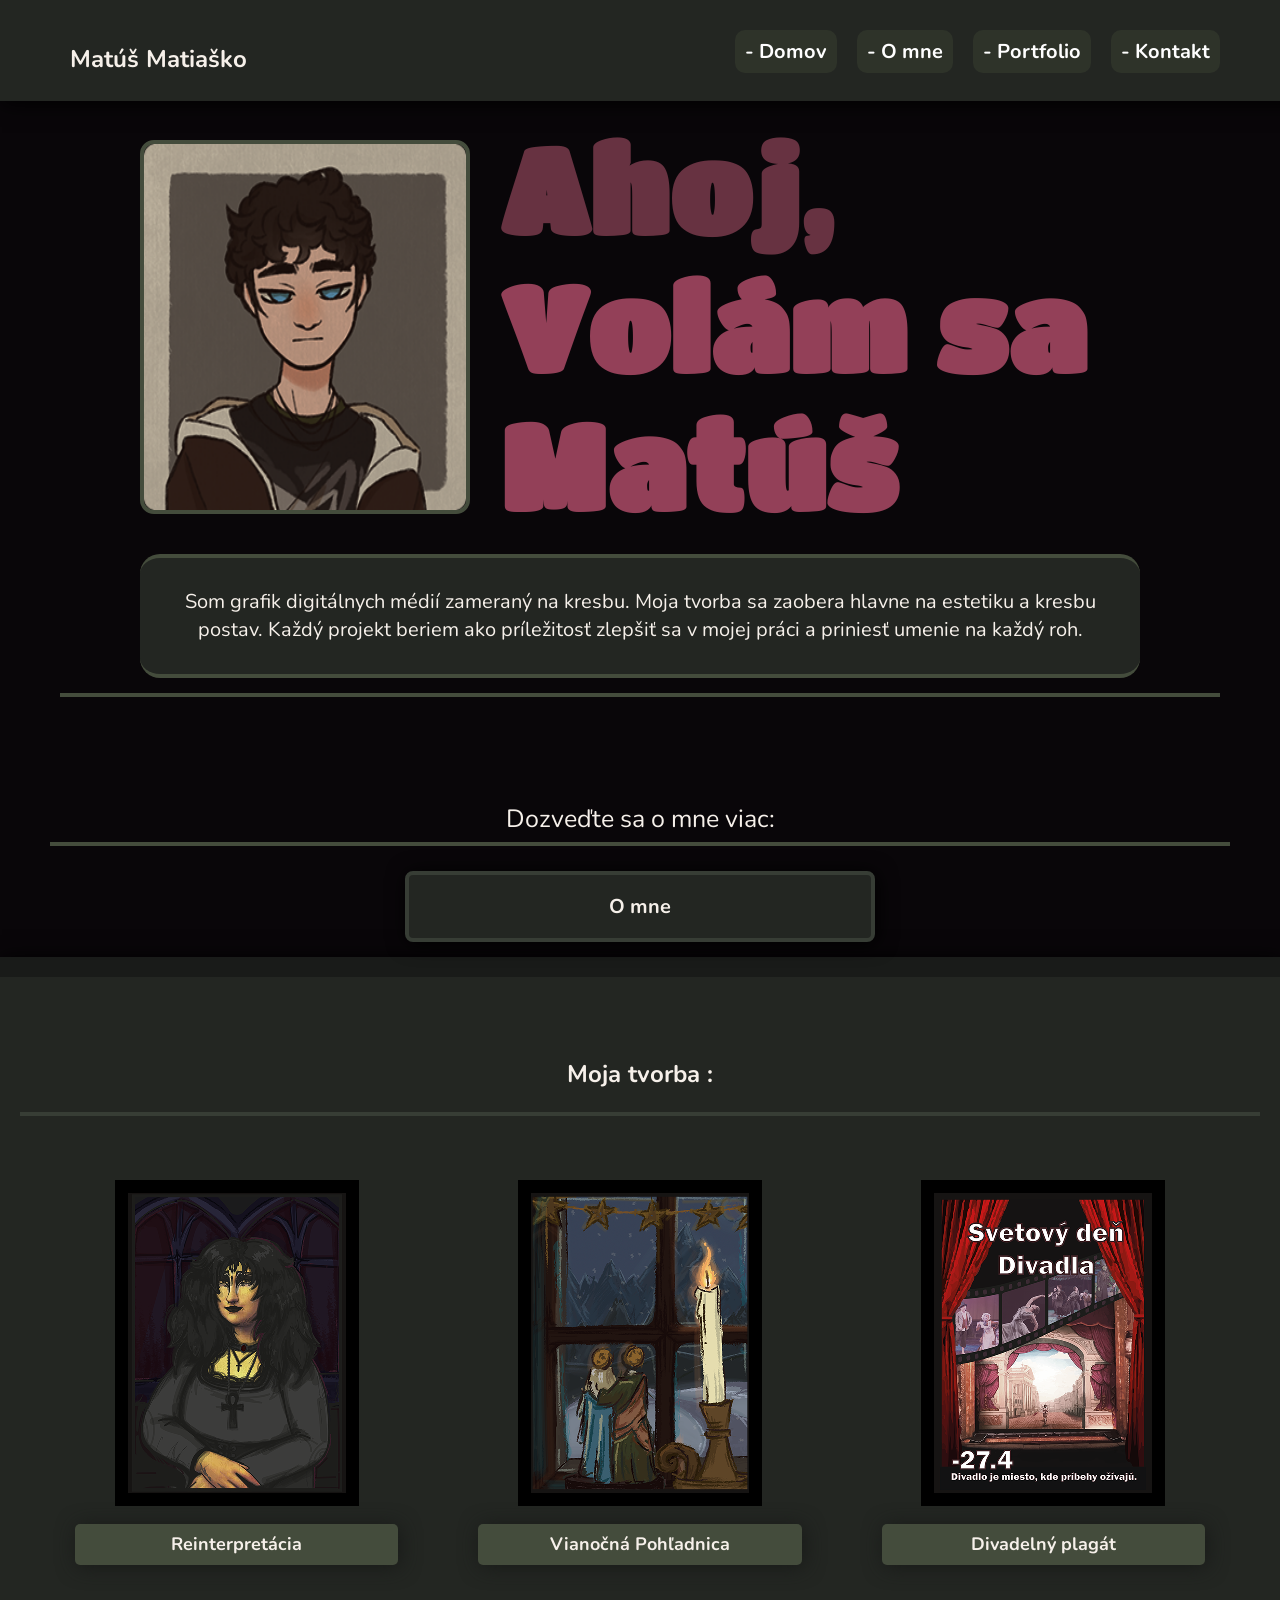
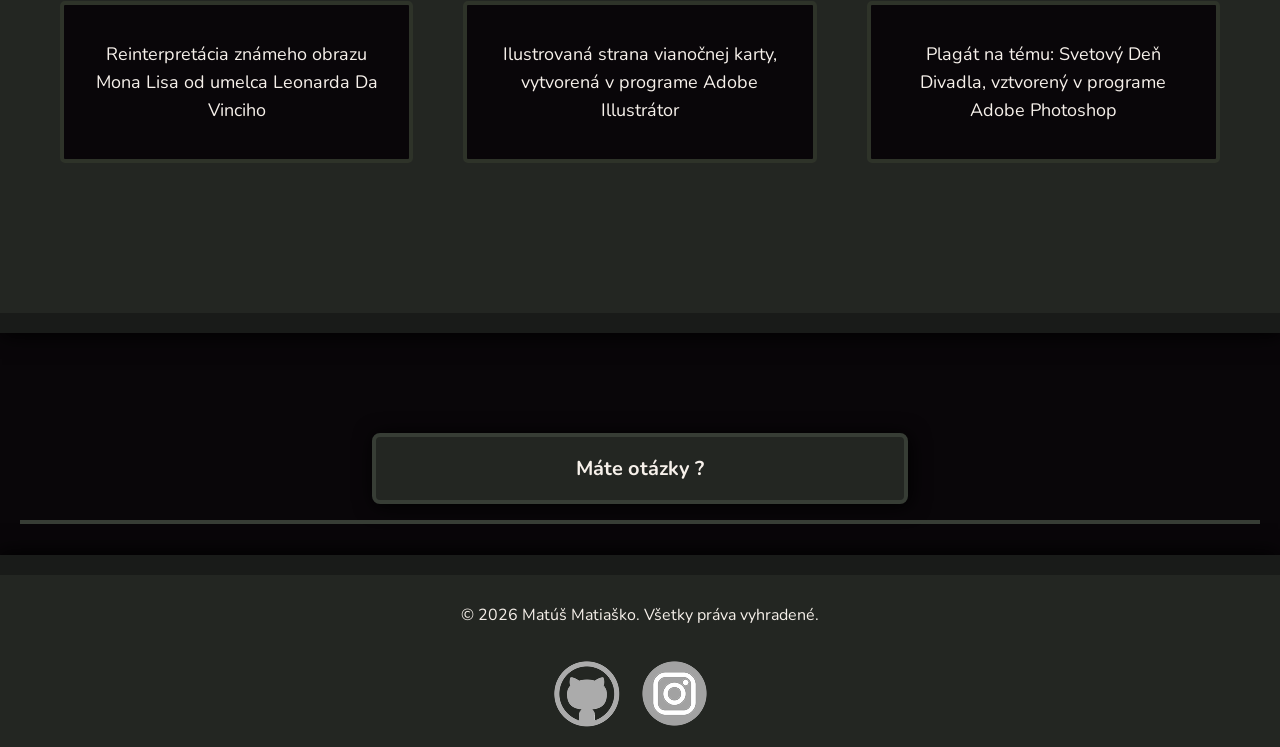
<file: index.html>
<!DOCTYPE html>
<html lang="en">
<head>
    <meta charset="UTF-8">
    <meta name="viewport" content="width=device-width, initial-scale=1.0">
    <title>Portfólio</title>
    <link rel="stylesheet" href="css/style.css">
    <link rel="stylesheet" href="css/normalize.css">
</head>
<body>
<!--=========================================================================-->
<!--=========================================================================-->
    <header>
        <nav>
            <div class="menu-btn" id="menuBtn">
              ☰
            </div>
            <div class="menu" id="menu">
                <a href="index.html"><b>- Domov</b></a>
                <a href="o_mne.html"><b>- O mne</b></a>
                <a href="portfolio.html"><b>- Portfolio</b></a>
                <a href="kontakt.html"><b>- Kontakt</b></a>
            </div>
        </nav>
    <script>
        const menuBtn = document.getElementById("menuBtn");
        const menu = document.getElementById("menu");
        menuBtn.addEventListener("click", () => {
          menu.classList.toggle("active");
        });
    </script>
    <h1 class="header_logo">Matúš Matiaško</h1>
    </header>
<!--=========================================================================-->
<!--=========================================================================-->
<main>
<section class="margin__medzera">
    <section id="sekcia_uvod_div">
        <div class="sekcia_uvod_div">
            <div class="div__pfp_hlavny_text">
                <img id="pfp" src="images/download202604031902152.png" alt="pfp">
                <div class="div_hlavny_text">
                    <h1 class="hlavny_text__1"><b>Ahoj,</b></h1>
                    <h2 class="hlavny_text__2"><b>Volám sa Matúš</b></h2>
                </div>    
            </div>
            <p class="text_dozvedte_sa_viac">Som grafik digitálnych médií zameraný na  kresbu. Moja tvorba sa zaobera hlavne na estetiku a kresbu postav. Každý projekt beriem ako príležitosť zlepšiť sa v mojej práci a priniesť umenie na každý roh.</p>
        </div>
    </section>
</section>
    <section class="flex__sekcia">
        <p class="text_o_mne">Dozveďte sa o mne viac:</p>
        <a class="button_o_mne" href="o_mne.html"><b>O mne</b></a>
    </section>
<!--=========================================================================-->
<!--=========================================================================-->
<section class="sekcia__portfolio">
    <div class="portfolio__content">
        <p class="portfolio__nadpis"><b>Moja tvorba :</b></p>
        <p class="border_bottom"></p>
        <div class="portfolio__flex">
            <div class="portfolio__sekcia">
                <img class="portfolio__obrazok" src="images/projekty/22.png" alt="Reinterpretácia">
                <p class="portfolio__item-nadpis"><b>Reinterpretácia</b></p>
                <p class="portfolio__item-text">Reinterpretácia známeho obrazu Mona Lisa od umelca Leonarda Da Vinciho</p>
            </div>
            <div class="portfolio__sekcia">
                <img class="portfolio__obrazok" src="images/projekty/32.png" alt="Vianočná Pohľadnica">
                <p class="portfolio__item-nadpis"><b>Vianočná Pohľadnica</b></p>
                <p class="portfolio__item-text">Ilustrovaná strana vianočnej karty, vytvorená v programe Adobe Illustrátor</p>
            </div>
            <div class="portfolio__sekcia">
                <img class="portfolio__obrazok" src="images/projekty/75.png" alt="Divadelný plagát">
                <p class="portfolio__item-nadpis"><b>Divadelný plagát</b></p>
                <p class="portfolio__item-text">Plagát na tému: Svetový Deň Divadla, vztvorený v programe Adobe Photoshop</p>
            </div>
        </div>
    </div>
</section>
<!--=========================================================================-->
<!--=========================================================================-->
<section class="flex__sekcia">
    <a id="kontakt-banner" href="kontakt.html"><b>Máte otázky ?</b></a>
    <p class="border_bottom"></p>
</section>
</main>
<!--=========================================================================-->
<!--=========================================================================-->
    <footer>
        <p id="footer__copyright">© 2026 Matúš Matiaško. Všetky práva vyhradené.</p>
        <section id="footer_images">
            <img id="Github__ikona" src="assets/icons/image8.png" alt="Github__ikona">
            <img id="Instagram__ikona" src="assets/icons/instagram-logo-instagram-icon-transparent-free-png2.png" alt="Instagram__ikona">
        </section>
    </footer>
<!--=========================================================================-->
<!--=========================================================================-->
</body>
</html>
</file>
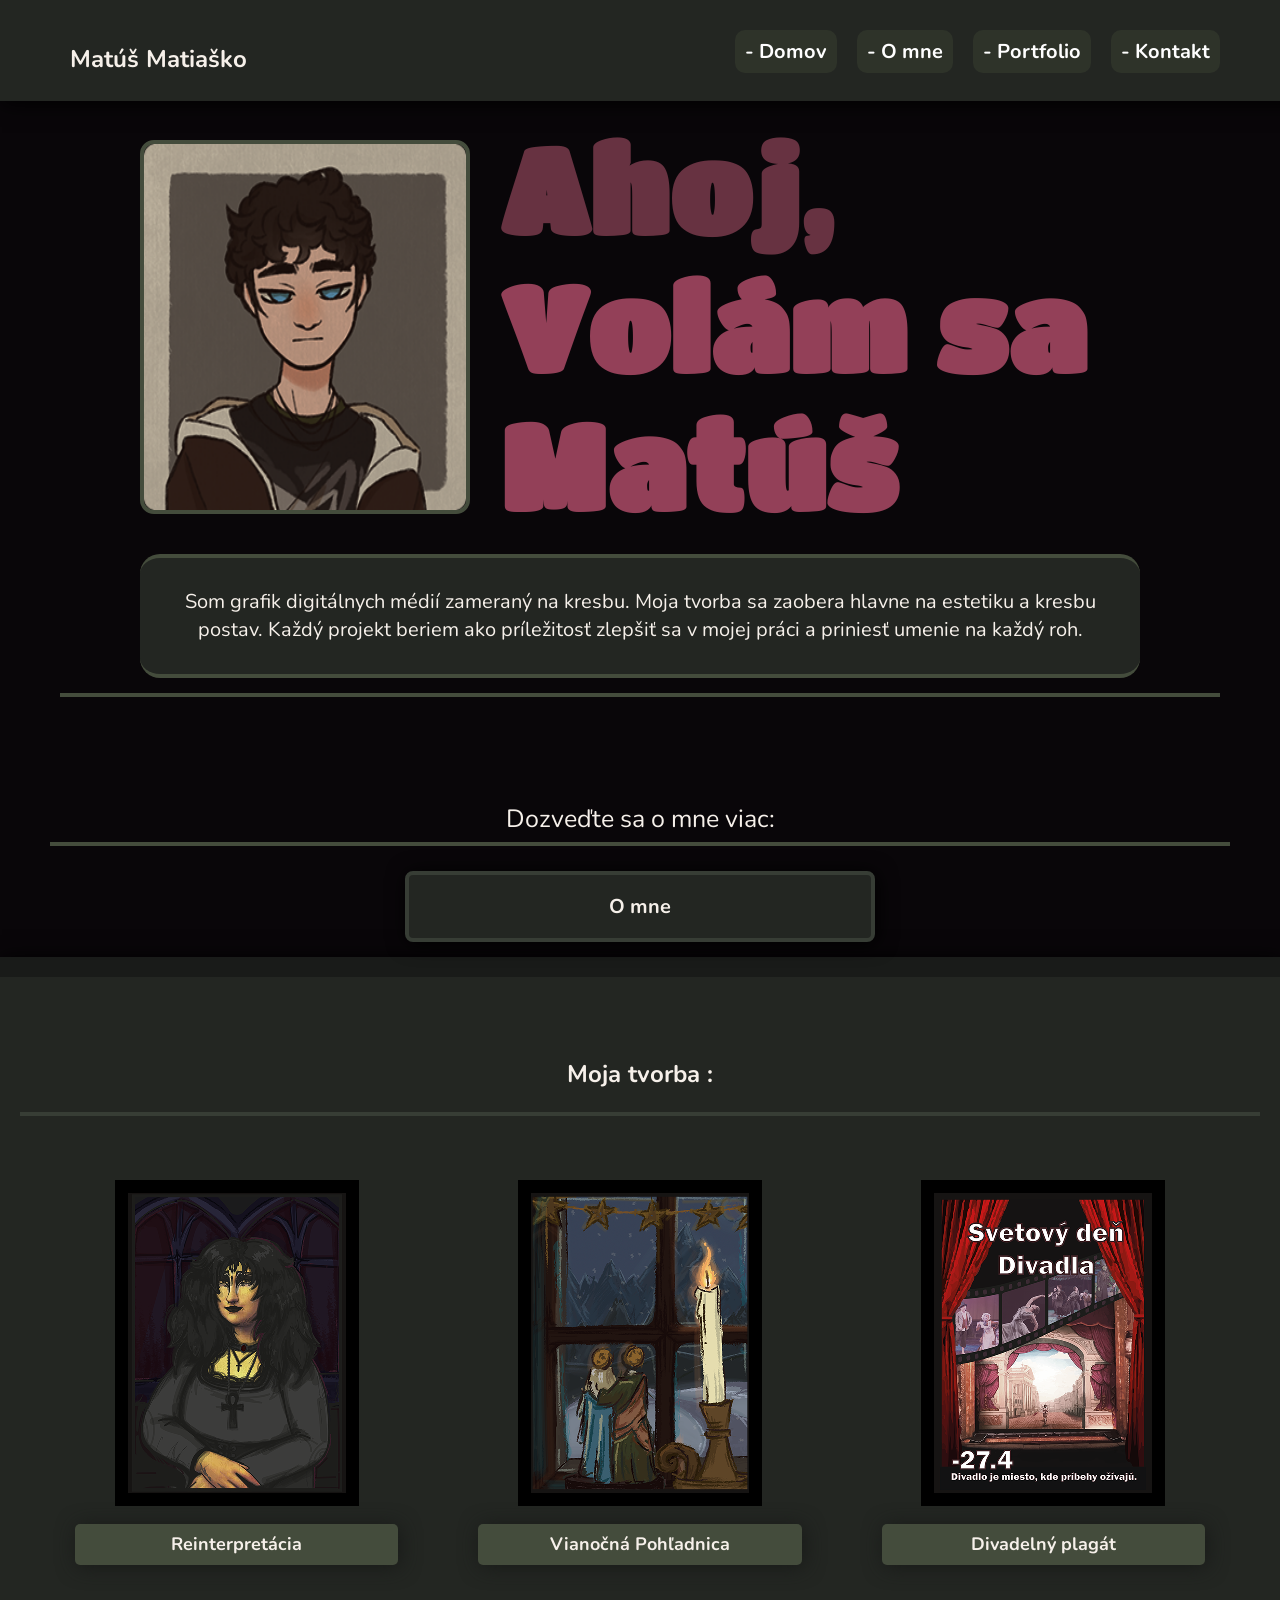
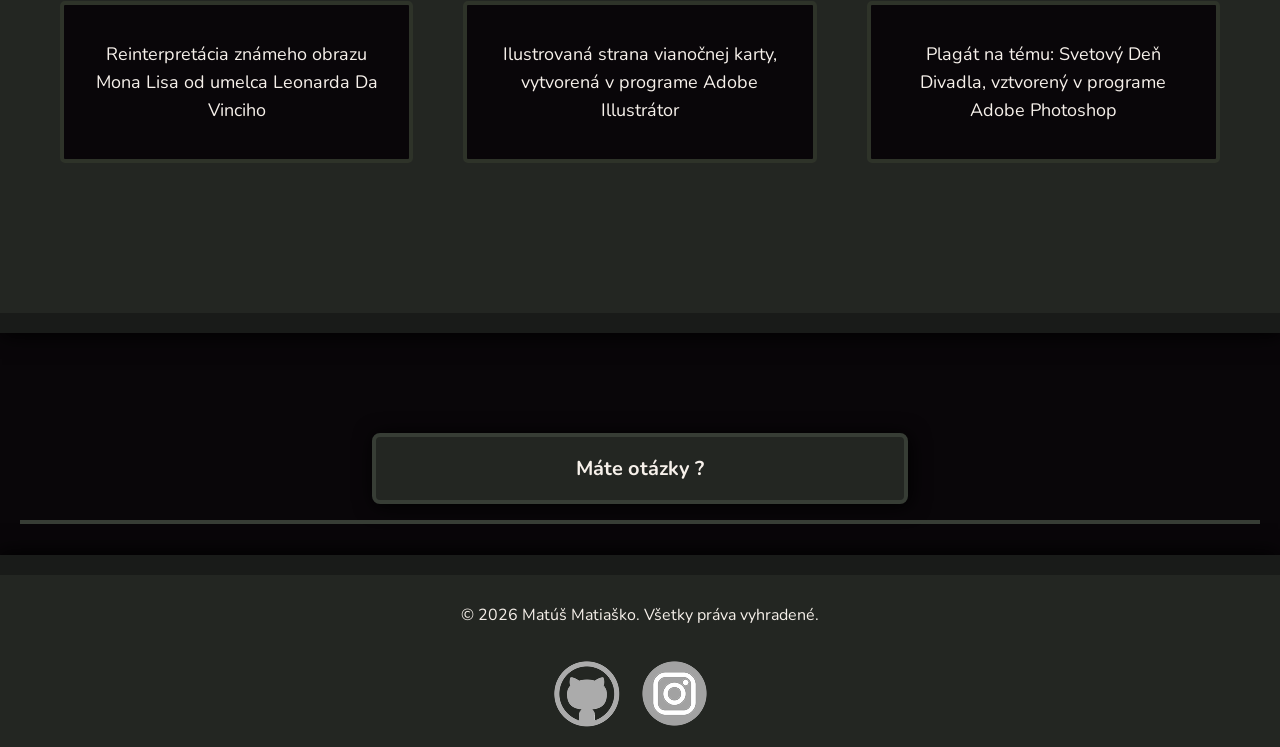
<file: moje_portfolio/index.html>
<!DOCTYPE html>
<html lang="en">
<head>
    <meta charset="UTF-8">
    <meta name="viewport" content="width=device-width, initial-scale=1.0">
    <title>Portfólio</title>
    <link rel="stylesheet" href="css/style.css">
    <link rel="stylesheet" href="css/normalize.css">
</head>
<body>
<!--=========================================================================-->
<!--=========================================================================-->
    <header>
        <nav>
            <div class="menu-btn" id="menuBtn">
              ☰
            </div>
            <div class="menu" id="menu">
                <a href="index.html"><b>- Domov</b></a>
                <a href="o_mne.html"><b>- O mne</b></a>
                <a href="portfolio.html"><b>- Portfolio</b></a>
                <a href="kontakt.html"><b>- Kontakt</b></a>
            </div>
        </nav>
    <script>
        const menuBtn = document.getElementById("menuBtn");
        const menu = document.getElementById("menu");
        menuBtn.addEventListener("click", () => {
          menu.classList.toggle("active");
        });
    </script>
    <h1 class="header_logo">Matúš Matiaško</h1>
    </header>
<!--=========================================================================-->
<!--=========================================================================-->
<main>
<section class="margin__medzera">
    <section id="sekcia_uvod_div">
        <div class="sekcia_uvod_div">
            <div class="div__pfp_hlavny_text">
                <img id="pfp" src="images/download20260403190215 2.png" alt="pfp">
                <div class="div_hlavny_text">
                    <h1 class="hlavny_text__1"><b>Ahoj,</b></h1>
                    <h2 class="hlavny_text__2"><b>Volám sa Matúš</b></h2>
                </div>    
            </div>
            <p class="text_dozvedte_sa_viac">Som grafik digitálnych médií zameraný na  kresbu. Moja tvorba sa zaobera hlavne na estetiku a kresbu postav. Každý projekt beriem ako príležitosť zlepšiť sa v mojej práci a priniesť umenie na každý roh.</p>
        </div>
    </section>
</section>
    <section class="flex__sekcia">
        <p class="text_o_mne">Dozveďte sa o mne viac:</p>
        <a class="button_o_mne" href="o_mne.html"><b>O mne</b></a>
    </section>
<!--=========================================================================-->
<!--=========================================================================-->
<section class="sekcia__portfolio">
    <div class="portfolio__content">
        <p class="portfolio__nadpis"><b>Moja tvorba :</b></p>
        <p class="border_bottom"></p>
        <div class="portfolio__flex">
            <div class="portfolio__sekcia">
                <img class="portfolio__obrazok" src="images/2 2.png" alt="Reinterpretácia">
                <p class="portfolio__item-nadpis"><b>Reinterpretácia</b></p>
                <p class="portfolio__item-text">Reinterpretácia známeho obrazu Mona Lisa od umelca Leonarda Da Vinciho</p>
            </div>
            <div class="portfolio__sekcia">
                <img class="portfolio__obrazok" src="images/3 2.png" alt="Vianočná Pohľadnica">
                <p class="portfolio__item-nadpis"><b>Vianočná Pohľadnica</b></p>
                <p class="portfolio__item-text">Ilustrovaná strana vianočnej karty, vytvorená v programe Adobe Illustrátor</p>
            </div>
            <div class="portfolio__sekcia">
                <img class="portfolio__obrazok" src="images/7 5.png" alt="Divadelný plagát">
                <p class="portfolio__item-nadpis"><b>Divadelný plagát</b></p>
                <p class="portfolio__item-text">Plagát na tému: Svetový Deň Divadla, vztvorený v programe Adobe Photoshop</p>
            </div>
        </div>
    </div>
</section>
<!--=========================================================================-->
<!--=========================================================================-->
<section class="flex__sekcia">
    <a id="kontakt-banner" href="kontakt.html"><b>Máte otázky ?</b></a>
    <p class="border_bottom"></p>
</section>
</main>
<!--=========================================================================-->
<!--=========================================================================-->
    <footer>
        <p id="footer__copyright">© 2026 Matúš Matiaško. Všetky práva vyhradené.</p>
        <class id="footer_images">
            <img id="Github__ikona" src="assets/icons/image 8.png" alt="Github__ikona">
            <img id="Instagram__ikona" src="assets/icons/instagram-logo-instagram-icon-transparent-free-png 2.png" alt="Instagram__ikona">
        </class>
    </footer>
<!--=========================================================================-->
<!--=========================================================================-->
</body>
</html>
</file>
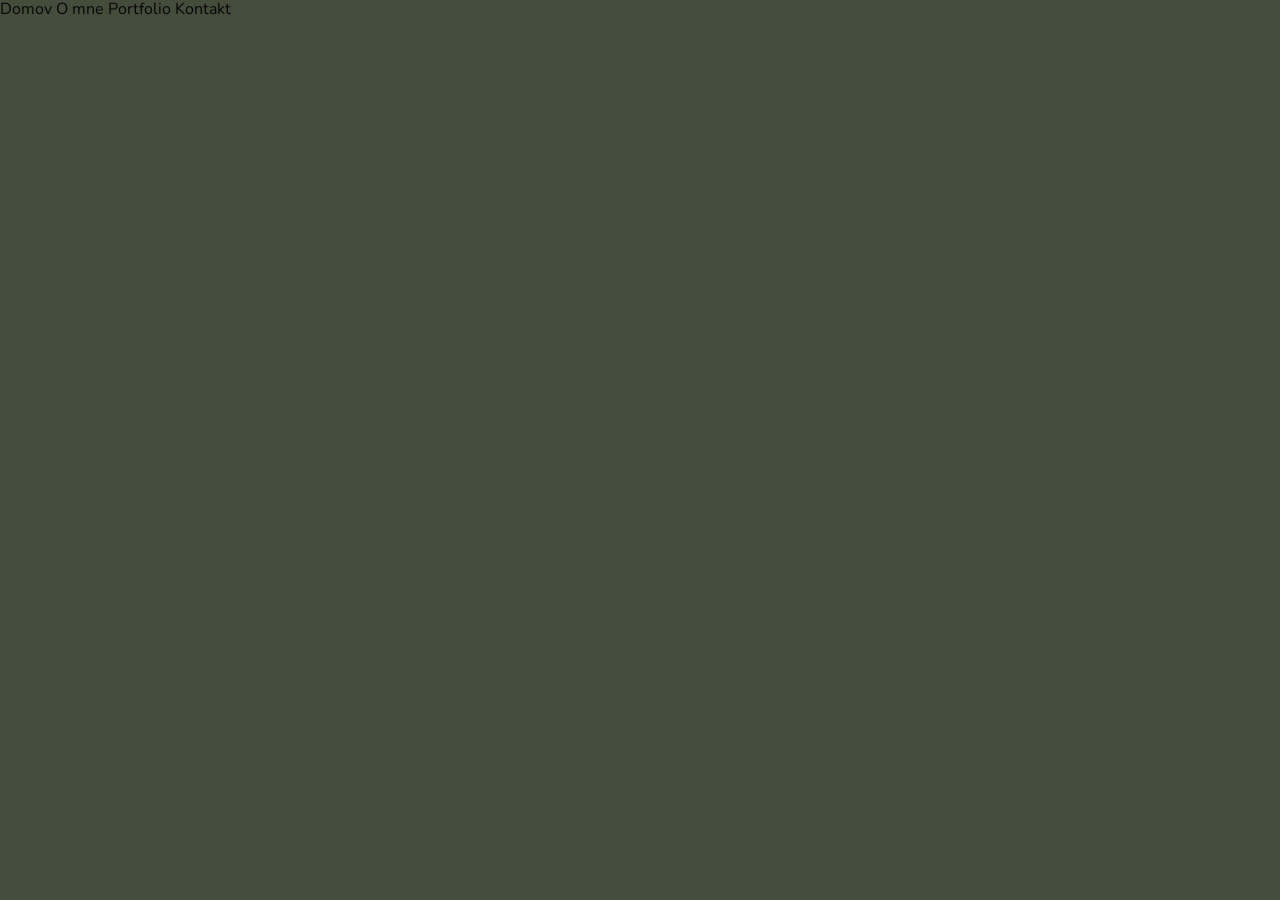
<file: domov.html>
<!DOCTYPE html>
<html lang="en">
<head>
    <meta charset="UTF-8">
    <meta name="viewport" content="width=device-width, initial-scale=1.0">
    <title>Document</title>
    <link rel="stylesheet" href="assets/css/style.css">
    <link rel="stylesheet" href="assets/css/normalize.css">
</head>
<body>


<a href="domov.html">Domov</a>
<a href="o_mne.html">O mne</a>
<a href="portfolio.html">Portfolio</a>
<a href="kontakt.html">Kontakt</a>






    
</body>
</html>
</file>
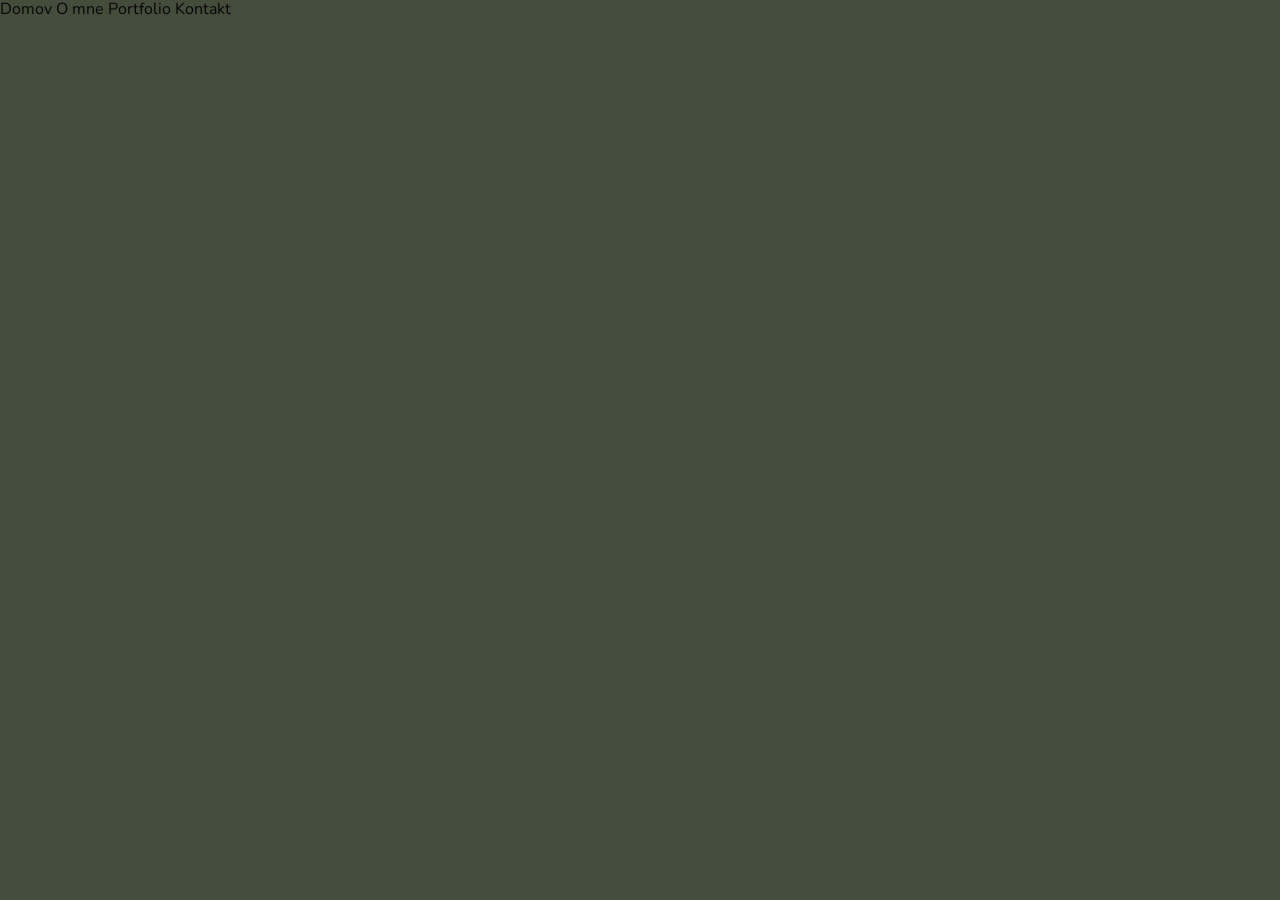
<file: index.domov.html>
<!DOCTYPE html>
<html lang="en">
<head>
    <meta charset="UTF-8">
    <meta name="viewport" content="width=device-width, initial-scale=1.0">
    <title>Document</title>
    <link rel="stylesheet" href="assets/css/style.css">
    <link rel="stylesheet" href="assets/css/normalize.css">
</head>
<body>


<a href="index.domov.html">Domov</a>
<a href="o_mne.html">O mne</a>
<a href="portfolio.html">Portfolio</a>
<a href="kontakt.html">Kontakt</a>






    
</body>
</html>
</file>
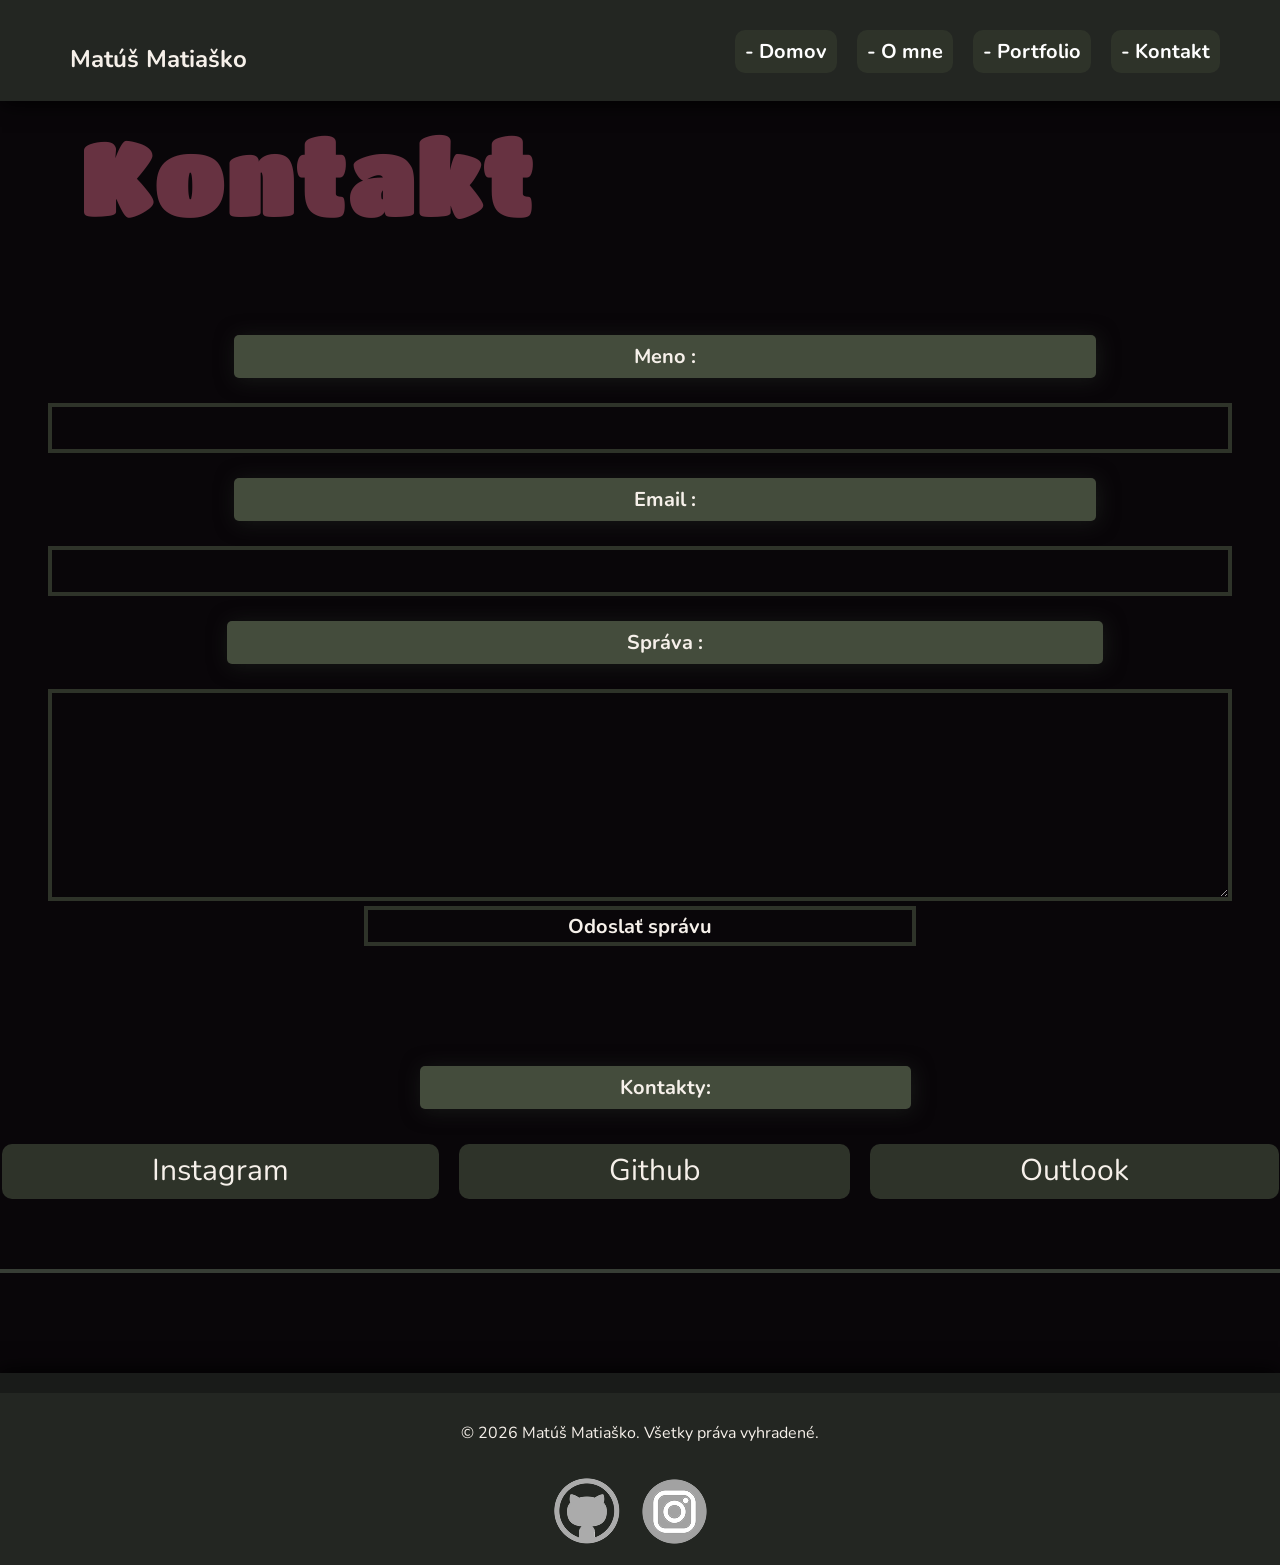
<file: kontakt.html>
<!DOCTYPE html>
<html lang="en">
<head>
    <meta charset="UTF-8">
    <meta name="viewport" content="width=device-width, initial-scale=1.0">
    <title>Document</title>
    <link rel="stylesheet" href="css/style.css">
    <link rel="stylesheet" href="css/normalize.css">
</head>
<body>
<!--=========================================================================-->
<!--=========================================================================-->
    <header>
        <nav>
            <div class="menu-btn" id="menuBtn">
              ☰
            </div>
            <div class="menu" id="menu">
                <a href="index.html"><b>- Domov</b></a>
                <a href="o_mne.html"><b>- O mne</b></a>
                <a href="portfolio.html"><b>- Portfolio</b></a>
                <a href="kontakt.html"><b>- Kontakt</b></a>
            </div>
        </nav>
    <script>
        const menuBtn = document.getElementById("menuBtn");
        const menu = document.getElementById("menu");
        menuBtn.addEventListener("click", () => {
          menu.classList.toggle("active");
        });
    </script>
    <h1 class="header_logo">Matúš Matiaško</h1>
    </header>
<!--=========================================================================-->
<!--=========================================================================-->
<main>
<p class="margin__medzera"></p>
<h1 class="text_kontakt_nadpis"><b>Kontakt</b></h1>
<!--=========================================================================-->
<!--=========================================================================-->
<section class="sekcia__kontakt">
    <p class="text_kontakt"><b>Meno :</b></p>
    <input type="text">
    <p class="text_kontakt"><b>Email :</b></p>
    <input type="email">
    <p class="text_kontakt"><b>Správa :</b></p>
    <textarea></textarea>
    <div class="flex_sekcia">
        <button type="button"><b class="odoslať__button">Odoslať správu</b></button>
    </div>  
</section>
<!--=========================================================================-->
<!--=========================================================================-->
<section class="sekcia__kontakt">
    <p class="text_kontakt_2"><b>Kontakty:</b></p>
    <div class="kontakt__link__div">
        <a class="kontakt__link" href="https://www.instagram.com/">Instagram</a>
        <a class="kontakt__link" href="https://github.com/">Github</a>
        <a class="kontakt__link" href="https://outlook.live.com/mail/">Outlook</a>
    </div>
</section>
<!--=========================================================================-->
<!--=========================================================================-->
<p class="border_bottom"></p>
<!--=========================================================================-->
<!--=========================================================================-->
<section id="sekcia_2">
</section> 
</main>
<!--=========================================================================-->
<!--=========================================================================-->
<p class="margin__footer"></p>
    <footer>
        <p id="footer__copyright">© 2026 Matúš Matiaško. Všetky práva vyhradené.</p>
        <section id="footer_images">
            <img id="Github__ikona" src="assets/icons/image8.png" alt="Github__ikona">
            <img id="Instagram__ikona" src="assets/icons/instagram-logo-instagram-icon-transparent-free-png2.png" alt="Instagram__ikona">
        </section>
    </footer>
<!--=========================================================================-->
<!--=========================================================================-->
</body>
</html>
</file>
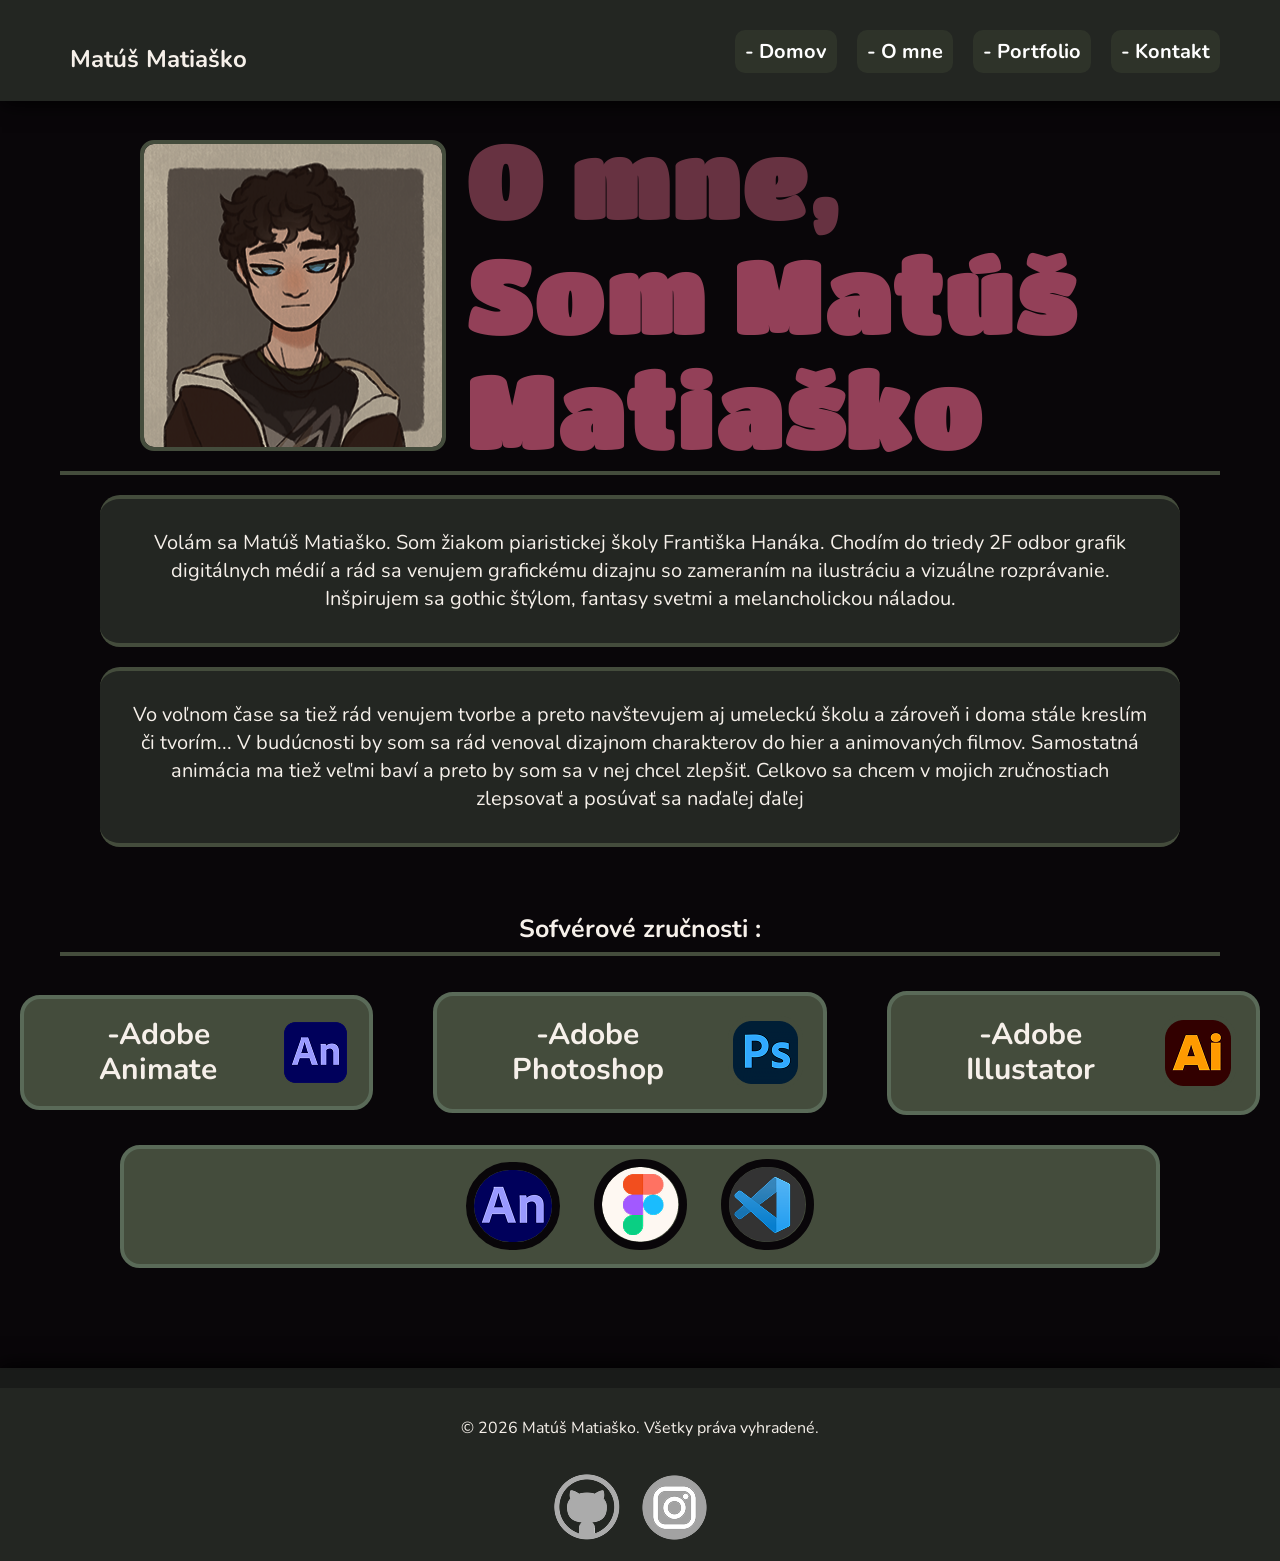
<file: o_mne.html>
<!DOCTYPE html>
<html lang="en">
<head>
    <meta charset="UTF-8">
    <meta name="viewport" content="width=device-width, initial-scale=1.0">
    <title>Document</title>
    <link rel="stylesheet" href="css/style.css">
    <link rel="stylesheet" href="css/normalize.css">
</head>
<body>
<!--=========================================================================-->
<!--=========================================================================-->
    <header>
        <nav>
            <div class="menu-btn" id="menuBtn">
              ☰
            </div>
            <div class="menu" id="menu">
                <a href="index.html"><b>- Domov</b></a>
                <a href="o_mne.html"><b>- O mne</b></a>
                <a href="portfolio.html"><b>- Portfolio</b></a>
                <a href="kontakt.html"><b>- Kontakt</b></a>
            </div>
        </nav>
    <script>
        const menuBtn = document.getElementById("menuBtn");
        const menu = document.getElementById("menu");
        menuBtn.addEventListener("click", () => {
          menu.classList.toggle("active");
        });
    </script>
    <h1 class="header_logo">Matúš Matiaško</h1>
    </header>
<!--=========================================================================-->
<!--=========================================================================-->
<main>
<section class="margin__medzera">
    <section id="sekcia_uvod_div_2">
        <div class="sekcia_uvod_div_2">
            <img id="pfp" src="images/download202604031902152.png" alt="pfp">
            <div class="text_o_mne_nadpis">
                <h1 id="text_o_mne_1"><b>O mne,</b></h1>
                <h2 id="text_o_mne_2"><b>Som Matúš Matiaško</b></h2>
            </div>
        </div>
    </section>
</section>
<!--=========================================================================-->
<!--=========================================================================-->
<section class="sekcia__margin">
    <div class="sekcia_2_div" >
        <p class="text_dozvedte_sa_viac">Volám sa Matúš Matiaško. Som žiakom piaristickej školy Františka Hanáka. Chodím do triedy 2F odbor grafik digitálnych médií a rád sa venujem grafickému dizajnu so zameraním na ilustráciu a vizuálne rozprávanie.
        Inšpirujem sa gothic štýlom, fantasy svetmi a melancholickou náladou.</p>
    </div>
</section>

<section class="sekcia__margin">
    <div class="sekcia_2_div" >
    <p class="text_dozvedte_sa_viac">Vo voľnom čase sa tiež rád venujem tvorbe a preto navštevujem aj umeleckú školu a zároveň i doma stále kreslím či tvorím...
        V budúcnosti by som sa rád venoval dizajnom charakterov do hier a animovaných filmov. Samostatná animácia ma tiež veľmi baví a preto by som sa v nej chcel zlepšiť.
        Celkovo sa chcem v mojich zručnostiach zlepsovať a posúvať sa naďaľej ďaľej
    </p>
    </div>
</section>
<!--=========================================================================-->
<!--=========================================================================-->
<p class="o_mne_text_2"><b>Sofvérové zručnosti :</b></p>
<section class="sekcia_zrucnosti">
<div class="zrucnosti">
            <p class="zrucnosti_text"><b>-Adobe Animate</b></p>
            
            <img class="ikona_2" src="assets/icons/56110244.png" alt="">
        </div>
<div class="zrucnosti">
            <p class="zrucnosti_text"><b>-Adobe Photoshop</b></p>
            <img class="ikona_2" src="assets/icons/adobe-photoshop-ps-square-logo-icon-png-11661735858r01f3k7cs26.png" alt="">
        </div>
<div class="zrucnosti">
            <p class="zrucnosti_text"><b>-Adobe Illustator</b></p>
            <img class="ikona_2" src="assets/icons/OIP5.png" alt="">
        </div>
</section>


<section class="sekcia__margin">
    <div class="sekcia_2_div">
        <div class="obrazky">
            <img class="ikona" src="assets/icons/Adobe-Flash-Logo-2048x12803.png" alt="Adobe_ikona">
            <img class="ikona" src="assets/icons/Group45.png" alt="">
            <img class="ikona" src="assets/icons/Group46.png" alt="">
        </div>
    </div>
</section>
</main>
<!--=========================================================================-->
<!--=========================================================================-->
<p class="margin__footer"></p>
    <footer>
        <p id="footer__copyright">© 2026 Matúš Matiaško. Všetky práva vyhradené.</p>
        <section id="footer_images">
            <img id="Github__ikona" src="assets/icons/image8.png" alt="Github__ikona">
            <img id="Instagram__ikona" src="assets/icons/instagram-logo-instagram-icon-transparent-free-png2.png" alt="Instagram__ikona">
        </section>
    </footer>
<!--=========================================================================-->
<!--=========================================================================-->
</body>
</html>
</file>
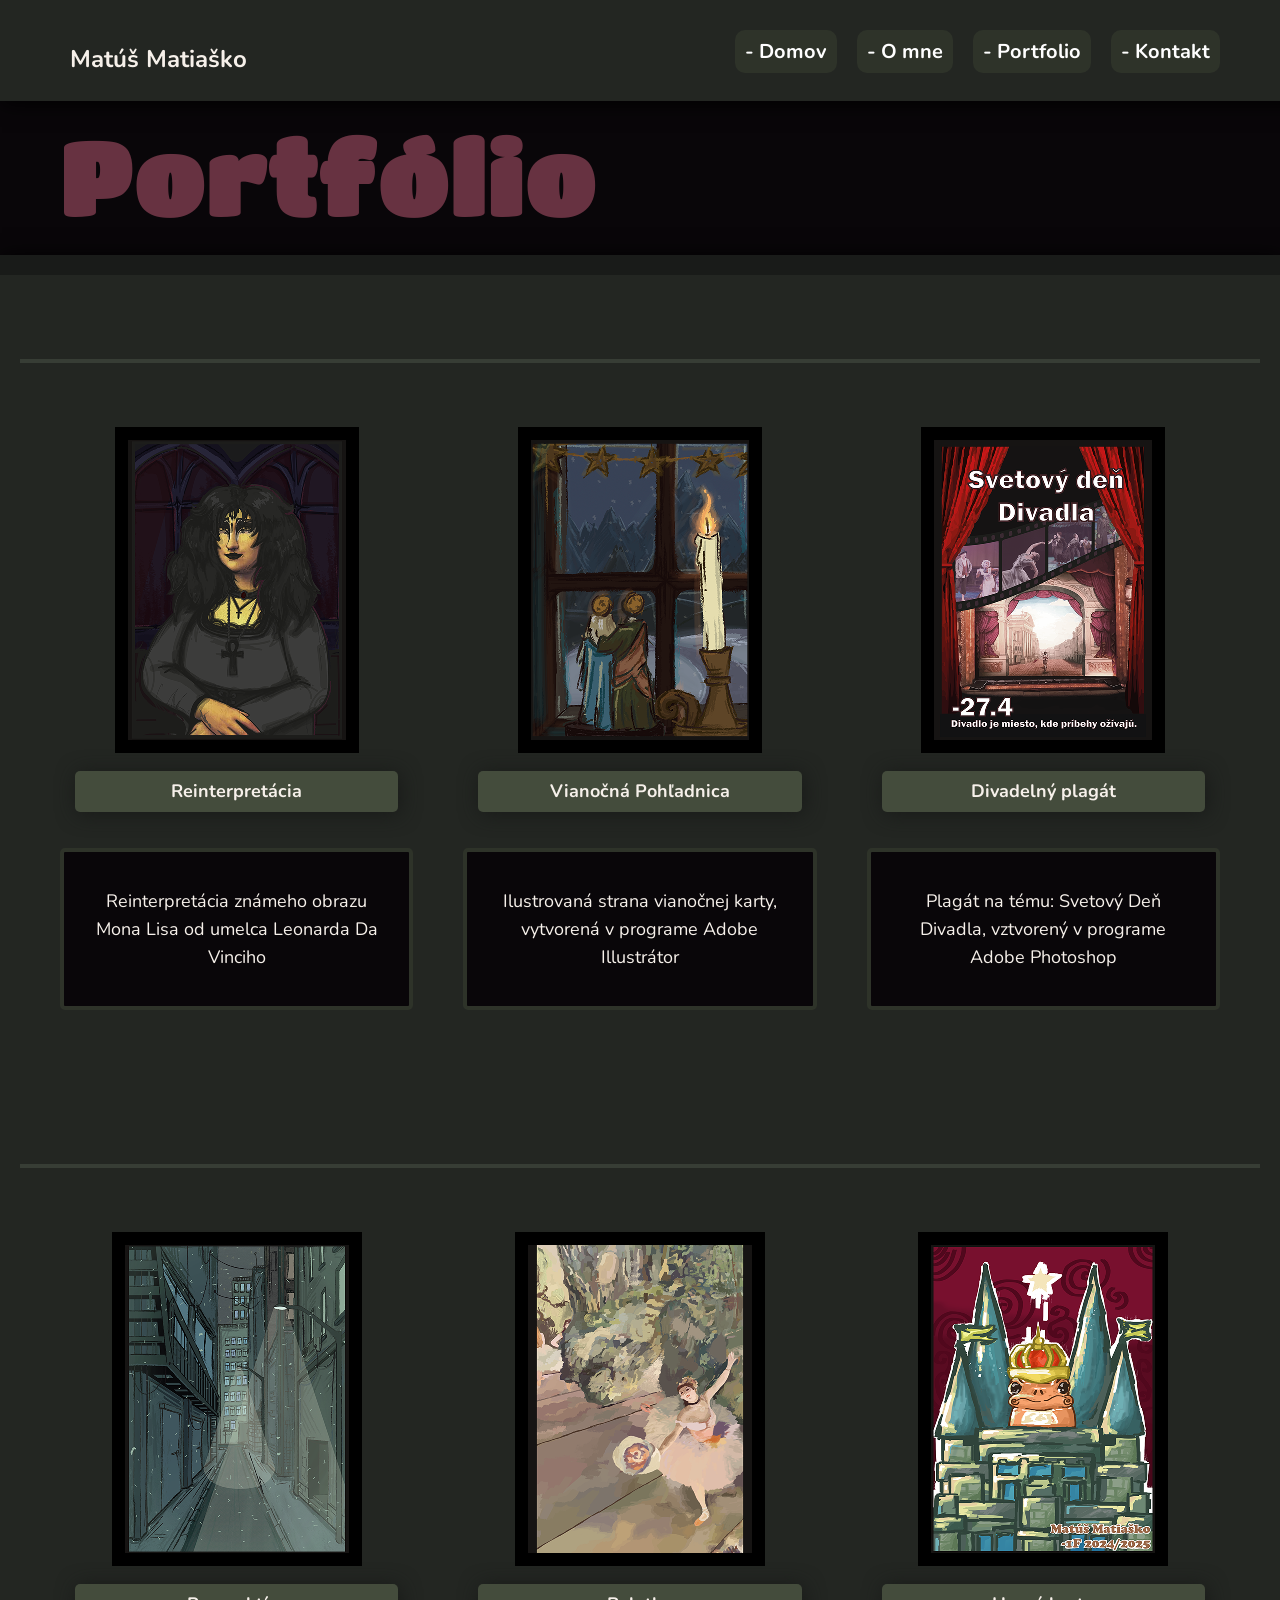
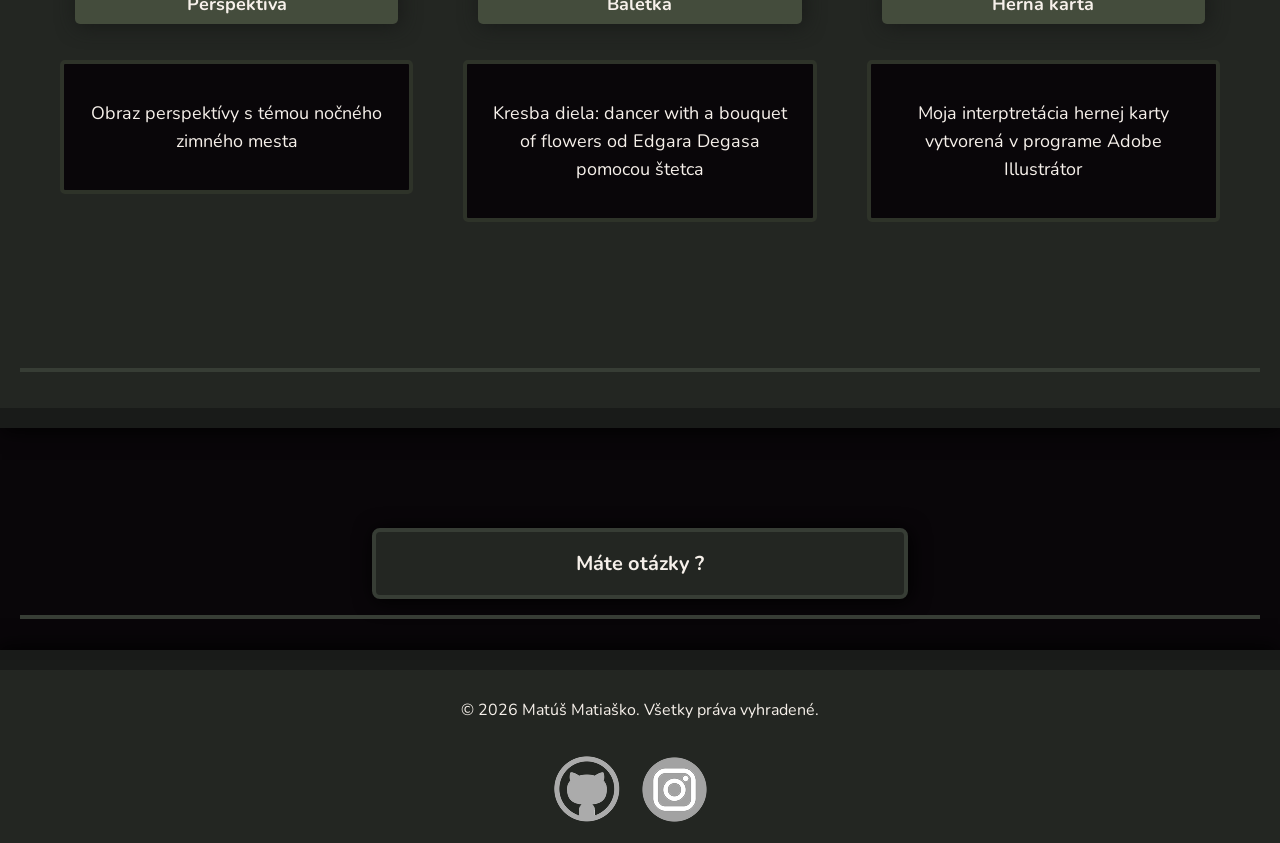
<file: portfolio.html>
<!DOCTYPE html>
<html lang="en">
<head>
    <meta charset="UTF-8">
    <meta name="viewport" content="width=device-width, initial-scale=1.0">
    <title>Document</title>
    <link rel="stylesheet" href="css/style.css">
    <link rel="stylesheet" href="css/normalize.css">
</head>
<body>
<!--=========================================================================-->
<!--=========================================================================-->
    <header>
        <nav>
            <div class="menu-btn" id="menuBtn">
              ☰
            </div>
            <div class="menu" id="menu">
                <a href="index.html"><b>- Domov</b></a>
                <a href="o_mne.html"><b>- O mne</b></a>
                <a href="portfolio.html"><b>- Portfolio</b></a>
                <a href="kontakt.html"><b>- Kontakt</b></a>
            </div>
        </nav>
    <script>
        const menuBtn = document.getElementById("menuBtn");
        const menu = document.getElementById("menu");
        menuBtn.addEventListener("click", () => {
          menu.classList.toggle("active");
        });
    </script>
    <h1 class="header_logo">Matúš Matiaško</h1>
    </header>
<!--=========================================================================-->
<!--=========================================================================-->
<main>
<p class="margin__medzera"></p>
<h1 class="nadpis__portfolio"><b>Portfólio</b></h1>
<p class="margin__medzera"></p>
<section class="sekcia__portfolio">
    <div class="portfolio__content">
        <p class="border_bottom"></p>

        <div class="portfolio__flex">
            <div class="portfolio__sekcia">
                <img class="portfolio__obrazok" src="images/projekty/22.png" alt="Reinterpretácia">
                <p class="portfolio__item-nadpis"><b>Reinterpretácia</b></p>
                <p class="portfolio__item-text">Reinterpretácia známeho obrazu Mona Lisa od umelca Leonarda Da Vinciho</p>
            </div>
            <div class="portfolio__sekcia">
                <img class="portfolio__obrazok" src="images/projekty/32.png" alt="Vianočná Pohľadnica">
                <p class="portfolio__item-nadpis"><b>Vianočná Pohľadnica</b></p>
                <p class="portfolio__item-text">Ilustrovaná strana vianočnej karty, vytvorená v programe Adobe Illustrátor</p>
            </div>
            <div class="portfolio__sekcia">
                <img class="portfolio__obrazok" src="images/projekty/75.png" alt="Divadelný plagát">
                <p class="portfolio__item-nadpis"><b>Divadelný plagát</b></p>
                <p class="portfolio__item-text">Plagát na tému: Svetový Deň Divadla, vztvorený v programe Adobe Photoshop</p>
            </div>
            
        </div>
        <p class="border_bottom"></p>
        <div class="portfolio__flex">
            <div class="portfolio__sekcia">
                <img class="portfolio__obrazok" src="images/projekty/14.png" alt="Perspektíva">
                <p class="portfolio__item-nadpis"><b>Perspektíva</b></p>
                <p class="portfolio__item-text">Obraz perspektívy s témou nočného zimného mesta</p>
            </div>
            <div class="portfolio__sekcia">
                <img class="portfolio__obrazok" src="images/projekty/43.png" alt="Baletka">
                <p class="portfolio__item-nadpis"><b>Baletka</b></p>
                <p class="portfolio__item-text">Kresba diela: dancer with a bouquet of flowers od Edgara Degasa pomocou štetca</p>
            </div>
            <div class="portfolio__sekcia">
                <img class="portfolio__obrazok" src="images/projekty/63.png" alt="Herná karta">
                <p class="portfolio__item-nadpis"><b>Herná karta</b></p>
                <p class="portfolio__item-text">Moja interptretácia hernej karty vytvorená v programe Adobe Illustrátor</p>
            </div>

        </div>
        </div>
        <p class="border_bottom"></p>
</section>
<section class="flex__sekcia">
    <a id="kontakt-banner" href="kontakt.html"><b>Máte otázky ?</b></a>
    <p class="border_bottom"></p>
</section>
</main>
<!--=========================================================================-->
<!--=========================================================================-->
    <footer>
        <p id="footer__copyright">© 2026 Matúš Matiaško. Všetky práva vyhradené.</p>
        <section id="footer_images">
            <img id="Github__ikona" src="assets/icons/image8.png" alt="Github__ikona">
            <img id="Instagram__ikona" src="assets/icons/instagram-logo-instagram-icon-transparent-free-png2.png" alt="Instagram__ikona">
        </section>
    </footer>
<!--=========================================================================-->
<!--=========================================================================-->
</body>
</html>
</file>
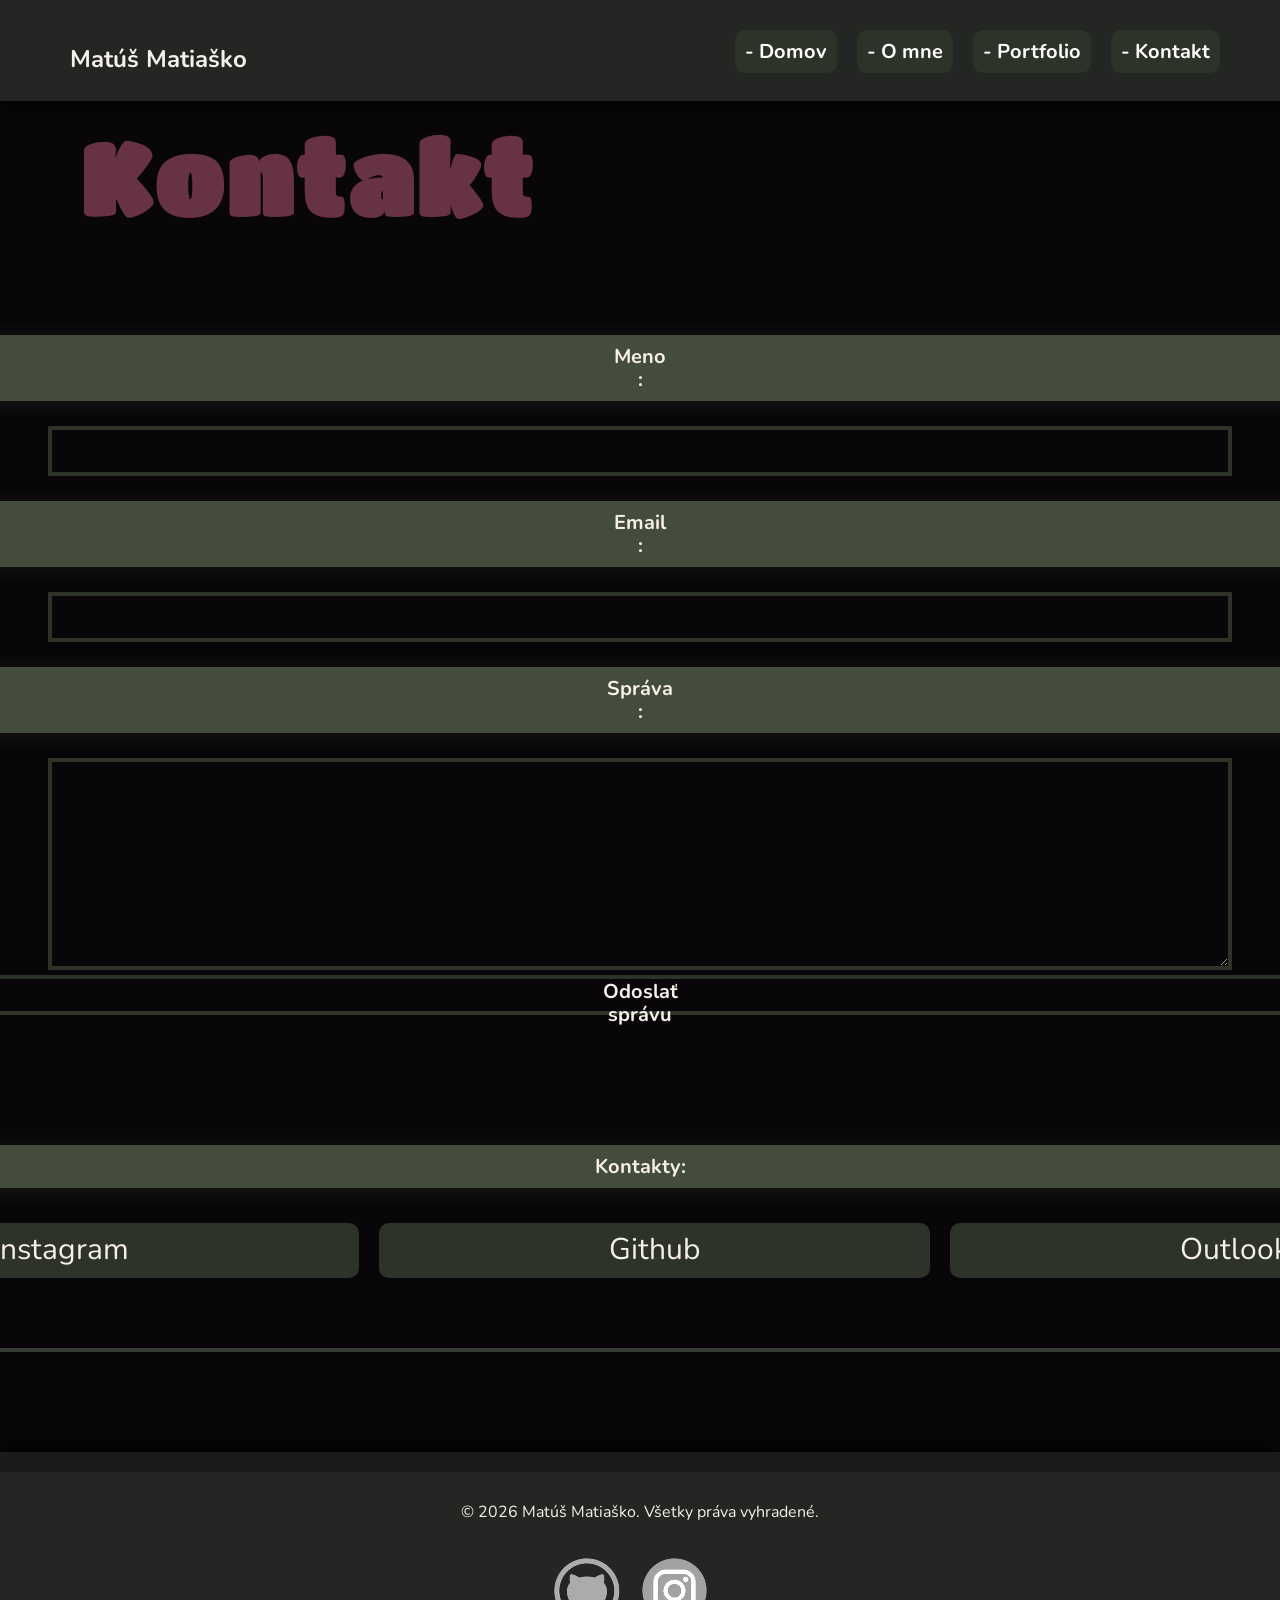
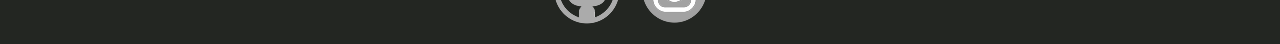
<file: moje_portfolio/kontakt.html>
<!DOCTYPE html>
<html lang="en">
<head>
    <meta charset="UTF-8">
    <meta name="viewport" content="width=device-width, initial-scale=1.0">
    <title>Document</title>
    <link rel="stylesheet" href="css/style.css">
    <link rel="stylesheet" href="css/normalize.css">
</head>
<body>
<!--=========================================================================-->
<!--=========================================================================-->
    <header>
        <nav>
            <div class="menu-btn" id="menuBtn">
              ☰
            </div>
            <div class="menu" id="menu">
                <a href="index.html"><b>- Domov</b></a>
                <a href="o_mne.html"><b>- O mne</b></a>
                <a href="portfolio.html"><b>- Portfolio</b></a>
                <a href="kontakt.html"><b>- Kontakt</b></a>
            </div>
        </nav>
    <script>
        const menuBtn = document.getElementById("menuBtn");
        const menu = document.getElementById("menu");
        menuBtn.addEventListener("click", () => {
          menu.classList.toggle("active");
        });
    </script>
    <h1 class="header_logo">Matúš Matiaško</h1>
    </header>
<!--=========================================================================-->
<!--=========================================================================-->
<main>
<p class="margin__medzera"></p>
<h1 class="text_kontakt_nadpis"><b>Kontakt</b></h1>
<!--=========================================================================-->
<!--=========================================================================-->
<section class="sekcia__kontakt">
    <p class="text_kontakt"><b>Meno :</b></p>
    <input type="text">
    <p class="text_kontakt"><b>Email :</b></p>
    <input type="email">
    <p class="text_kontakt"><b>Správa :</b></p>
    <textarea></textarea>
    <div class="flex_sekcia">
        <button type="odoslať"><b class="odoslať__button">Odoslať správu</b></button>
    </div>  
</section>
<!--=========================================================================-->
<!--=========================================================================-->
<section class="sekcia__kontakt">
    <p class="text_kontakt"><b>Kontakty:</b></p>
    <div class="kontakt__link__div">
        <a class="kontakt__link" href="https://www.instagram.com/">Instagram</a>
        <a class="kontakt__link" href="https://github.com/">Github</a>
        <a class="kontakt__link" href="https://outlook.live.com/mail/">Outlook</a>
    </div>
</section>
<!--=========================================================================-->
<!--=========================================================================-->
<p class="border_bottom"></p>
<!--=========================================================================-->
<!--=========================================================================-->
<section id="sekcia_2">

</section> 










</main>
<!--=========================================================================-->
<!--=========================================================================-->
<p class="margin__footer"></p>
    <footer>
        <p id="footer__copyright">© 2026 Matúš Matiaško. Všetky práva vyhradené.</p>
        <class id="footer_images">
            <img id="Github__ikona" src="assets/icons/image 8.png" alt="Github__ikona">
            <img id="Instagram__ikona" src="assets/icons/instagram-logo-instagram-icon-transparent-free-png 2.png" alt="Instagram__ikona">
        </class>
    </footer>
<!--=========================================================================-->
<!--=========================================================================-->
</body>
</html>
</file>
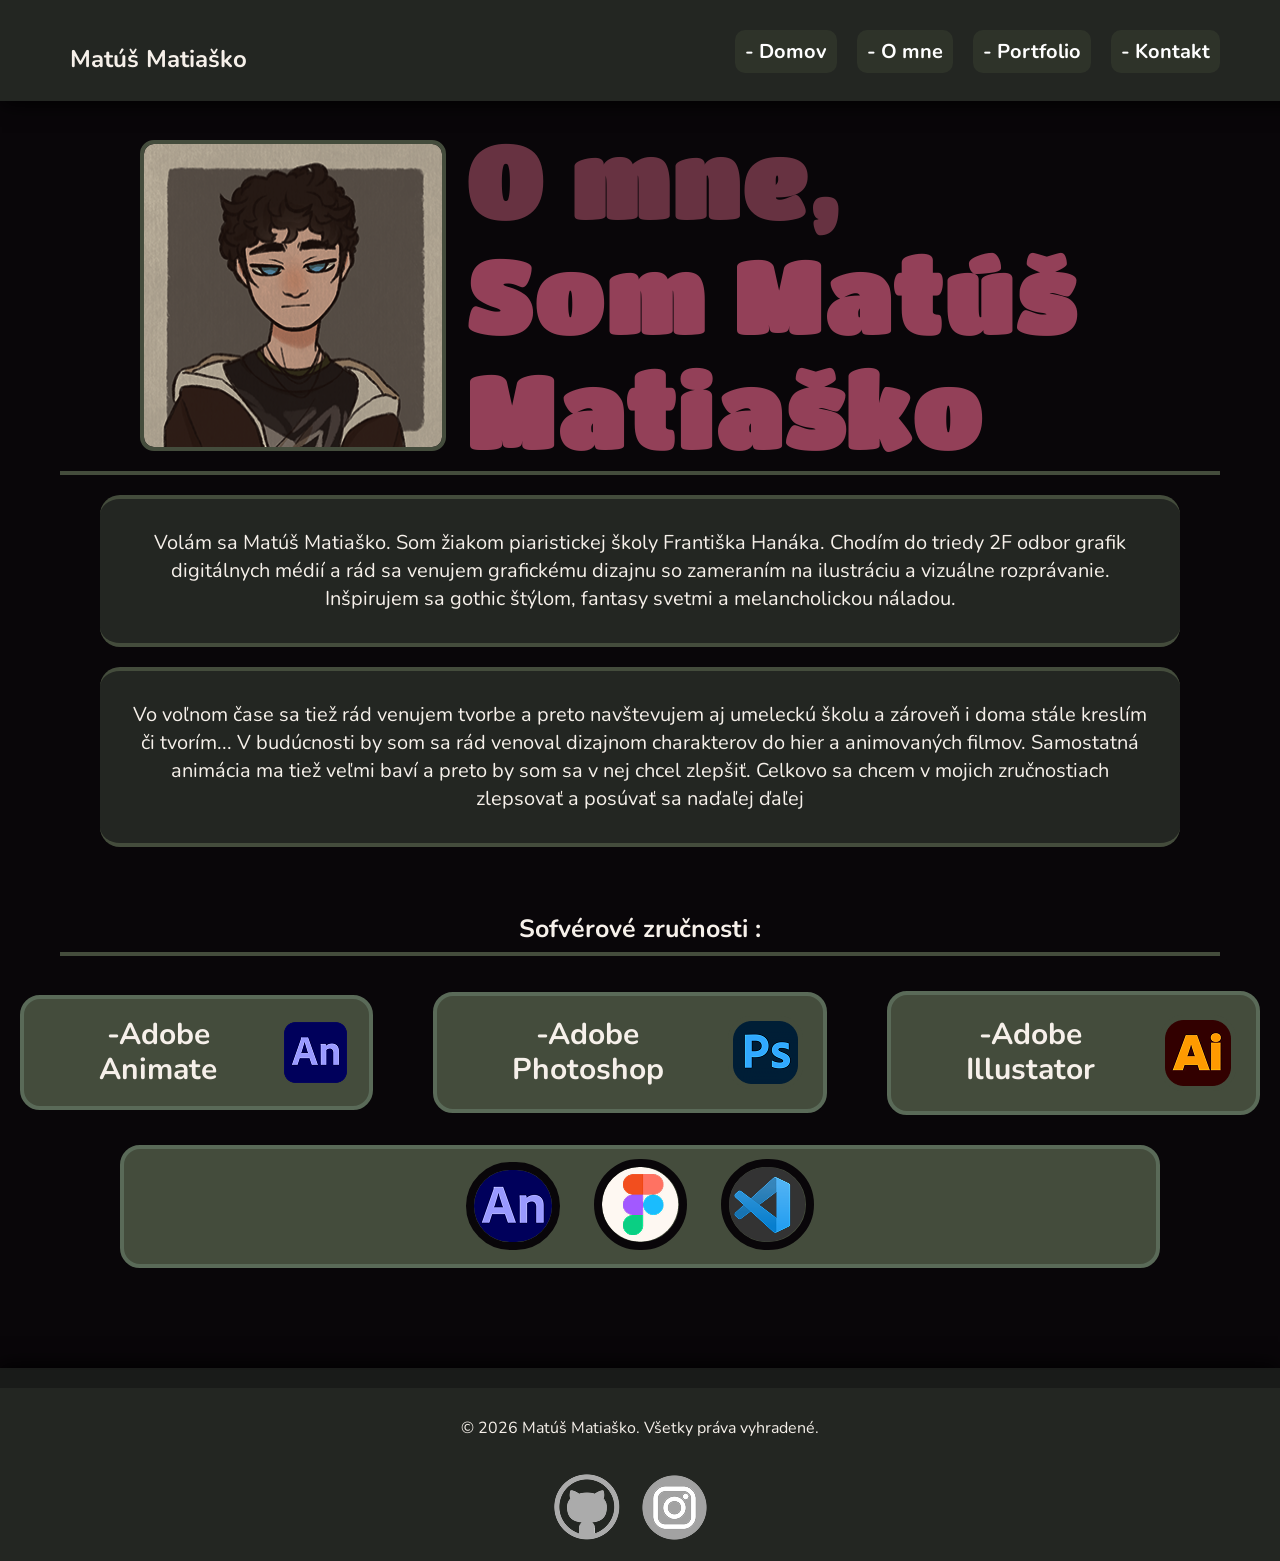
<file: moje_portfolio/o_mne.html>
<!DOCTYPE html>
<html lang="en">
<head>
    <meta charset="UTF-8">
    <meta name="viewport" content="width=device-width, initial-scale=1.0">
    <title>Document</title>
    <link rel="stylesheet" href="css/style.css">
    <link rel="stylesheet" href="css/normalize.css">
</head>
<body>
<!--=========================================================================-->
<!--=========================================================================-->
    <header>
        <nav>
            <div class="menu-btn" id="menuBtn">
              ☰
            </div>
            <div class="menu" id="menu">
                <a href="index.html"><b>- Domov</b></a>
                <a href="o_mne.html"><b>- O mne</b></a>
                <a href="portfolio.html"><b>- Portfolio</b></a>
                <a href="kontakt.html"><b>- Kontakt</b></a>
            </div>
        </nav>
    <script>
        const menuBtn = document.getElementById("menuBtn");
        const menu = document.getElementById("menu");
        menuBtn.addEventListener("click", () => {
          menu.classList.toggle("active");
        });
    </script>
    <h1 class="header_logo">Matúš Matiaško</h1>
    </header>
<!--=========================================================================-->
<!--=========================================================================-->
<main>
<section class="margin__medzera">
    <section id="sekcia_uvod_div_2">
        <div class="sekcia_uvod_div_2">
            <img id="pfp" src="images/download20260403190215 2.png" alt="pfp">
            <div class="text_o_mne_nadpis">
                <h1 id="text_o_mne_1"><b>O mne,</b></h1>
                <h2 id="text_o_mne_2"><b>Som Matúš Matiaško</b></h2>
            </div>
        </div>
    </section>
</section>
<!--=========================================================================-->
<!--=========================================================================-->
<section class="sekcia__margin">
    <div sekcia_2_div>
        <p class="text_dozvedte_sa_viac">Volám sa Matúš Matiaško. Som žiakom piaristickej školy Františka Hanáka. Chodím do triedy 2F odbor grafik digitálnych médií a rád sa venujem grafickému dizajnu so zameraním na ilustráciu a vizuálne rozprávanie.
        Inšpirujem sa gothic štýlom, fantasy svetmi a melancholickou náladou.</p>
    </div>
</section>

<section class="sekcia__margin">
    <div sekcia_2_div>
    <p class="text_dozvedte_sa_viac">Vo voľnom čase sa tiež rád venujem tvorbe a preto navštevujem aj umeleckú školu a zároveň i doma stále kreslím či tvorím...
        V budúcnosti by som sa rád venoval dizajnom charakterov do hier a animovaných filmov. Samostatná animácia ma tiež veľmi baví a preto by som sa v nej chcel zlepšiť.
        Celkovo sa chcem v mojich zručnostiach zlepsovať a posúvať sa naďaľej ďaľej
    </p>
    </div>
</section>
<!--=========================================================================-->
<!--=========================================================================-->
<p class="o_mne_text_2"><b>Sofvérové zručnosti :</b></p>
<section class="sekcia_zrucnosti">
<div class="zrucnosti">
            <p class="zrucnosti_text"><b>-Adobe Animate</b></p>
            
            <img class="ikona_2" src="assets/icons/5611024 4.png" alt="">
        </div>
<div class="zrucnosti">
            <p class="zrucnosti_text"><b>-Adobe Photoshop</b></p>
            <img class="ikona_2" src="assets/icons/adobe-photoshop-ps-square-logo-icon-png-11661735858r01f3k7cs2 6.png" alt="">
        </div>
<div class="zrucnosti">
            <p class="zrucnosti_text"><b>-Adobe Illustator</b></p>
            <img class="ikona_2" src="assets/icons/OIP 5.png" alt="">
        </div>
</section>


<section class="sekcia__margin">
    <div sekcia_2_div>
        <div class="obrazky">
            <img class="ikona" src="assets/icons/Adobe-Flash-Logo-2048x1280 3.png" alt="Adobe_ikona">
            <img class="ikona" src="assets/icons/Group 45.png" alt="">
            <img class="ikona" src="assets/icons/Group 46.png" alt="">
        </div>
    </div>
</section>
</main>
<!--=========================================================================-->
<!--=========================================================================-->
<p class="margin__footer"></p>
    <footer>
        <p id="footer__copyright">© 2026 Matúš Matiaško. Všetky práva vyhradené.</p>
        <class id="footer_images">
            <img id="Github__ikona" src="assets/icons/image 8.png" alt="Github__ikona">
            <img id="Instagram__ikona" src="assets/icons/instagram-logo-instagram-icon-transparent-free-png 2.png" alt="Instagram__ikona">
        </class>
    </footer>
<!--=========================================================================-->
<!--=========================================================================-->
</body>
</html>
</file>
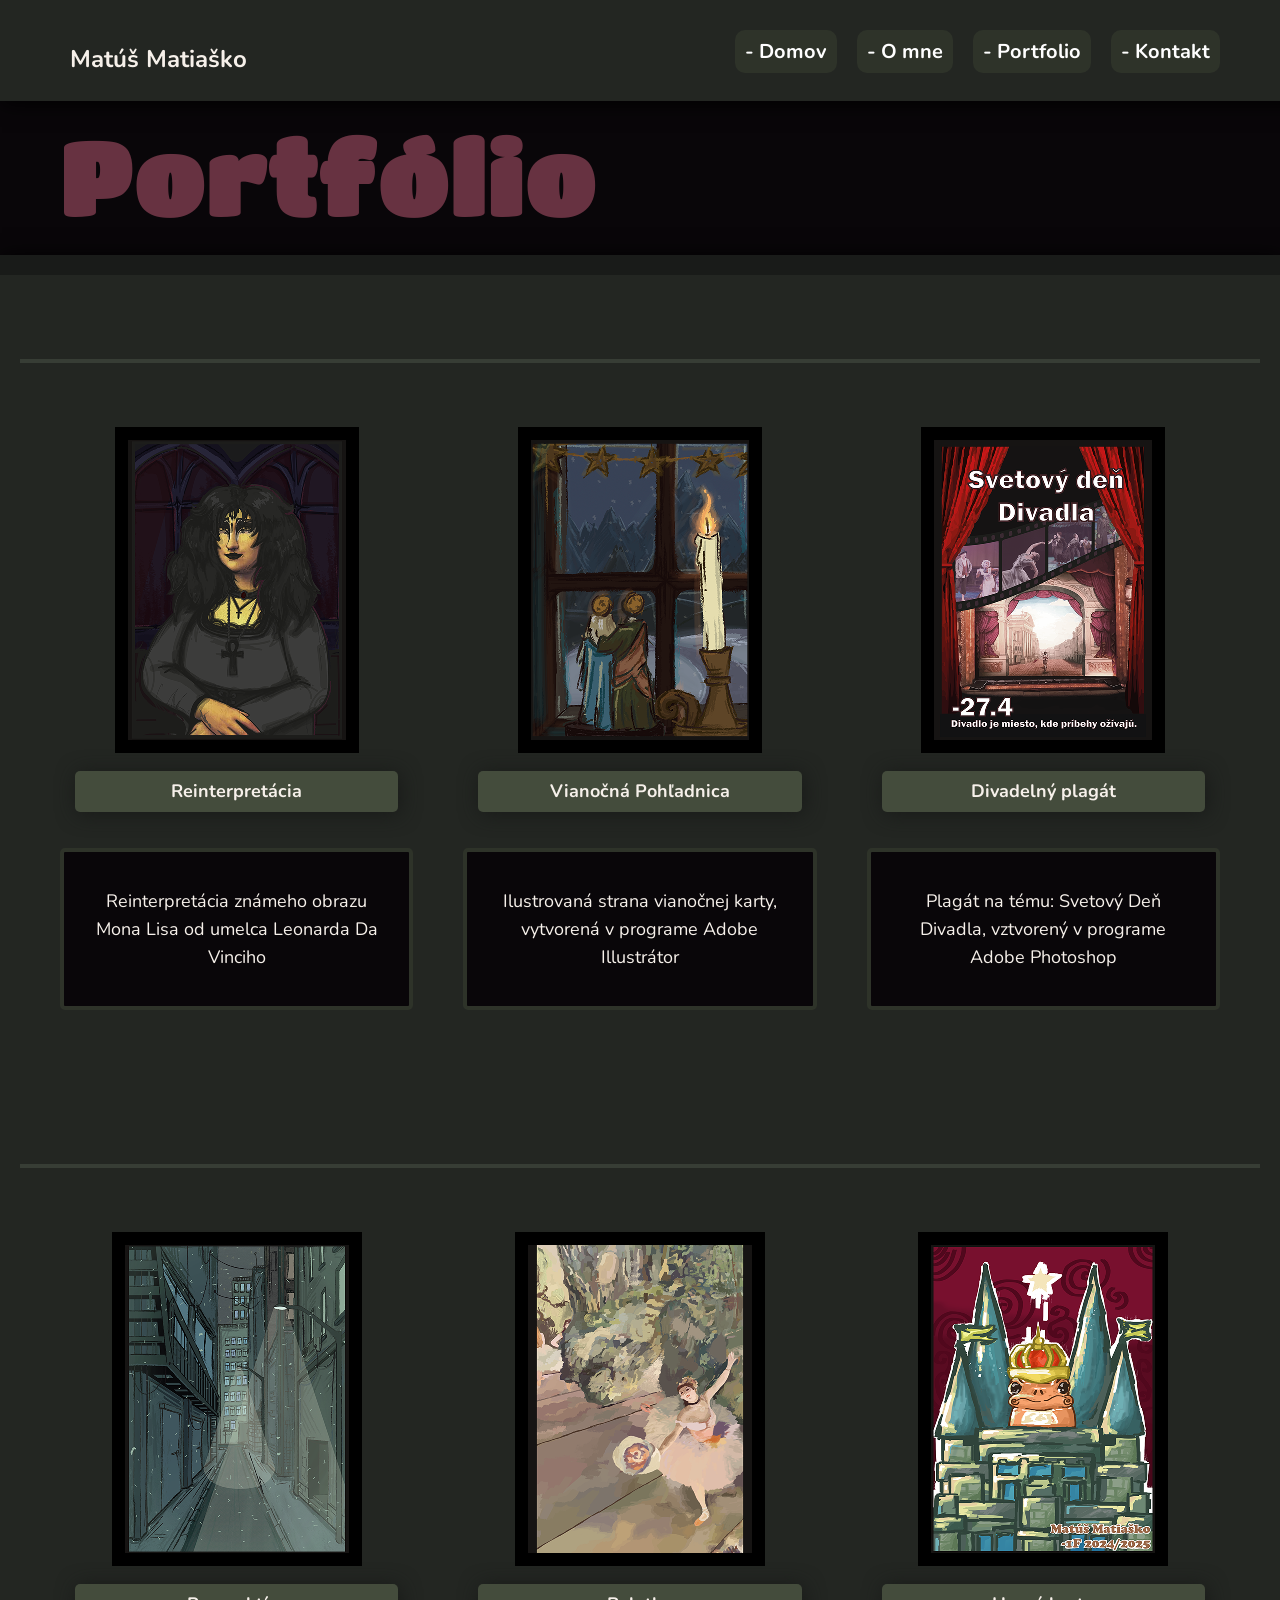
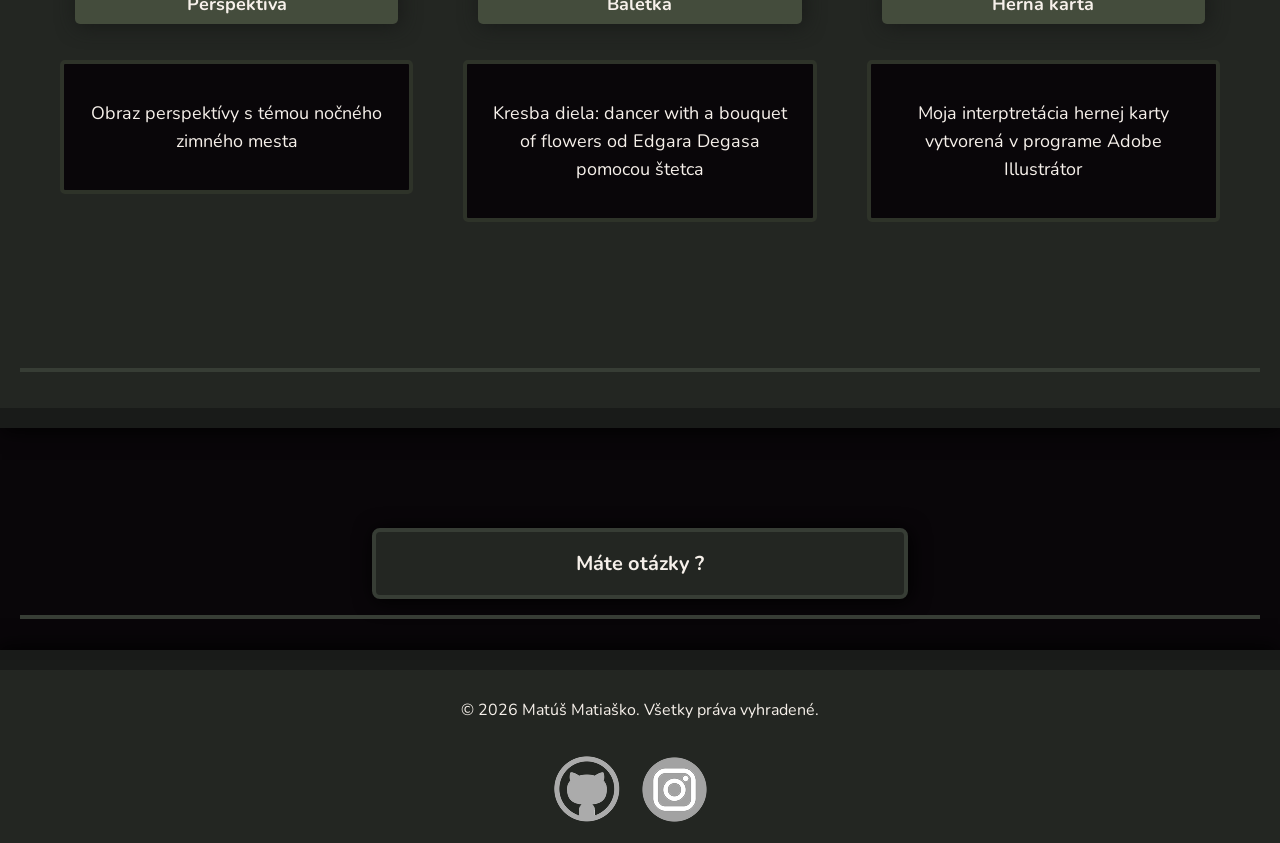
<file: moje_portfolio/portfolio.html>
<!DOCTYPE html>
<html lang="en">
<head>
    <meta charset="UTF-8">
    <meta name="viewport" content="width=device-width, initial-scale=1.0">
    <title>Document</title>
    <link rel="stylesheet" href="css/style.css">
    <link rel="stylesheet" href="css/normalize.css">
</head>
<body>
<!--=========================================================================-->
<!--=========================================================================-->
    <header>
        <nav>
            <div class="menu-btn" id="menuBtn">
              ☰
            </div>
            <div class="menu" id="menu">
                <a href="index.html"><b>- Domov</b></a>
                <a href="o_mne.html"><b>- O mne</b></a>
                <a href="portfolio.html"><b>- Portfolio</b></a>
                <a href="kontakt.html"><b>- Kontakt</b></a>
            </div>
        </nav>
    <script>
        const menuBtn = document.getElementById("menuBtn");
        const menu = document.getElementById("menu");
        menuBtn.addEventListener("click", () => {
          menu.classList.toggle("active");
        });
    </script>
    <h1 class="header_logo">Matúš Matiaško</h1>
    </header>
<!--=========================================================================-->
<!--=========================================================================-->
<main>
<p class="margin__medzera"></p>
<h1 class="nadpis__portfolio"><b>Portfólio</b></h1>
<p class="margin__medzera"></p>
<section class="sekcia__portfolio">
    <div class="portfolio__content">
        <p class="border_bottom"></p>

        <div class="portfolio__flex">
            <div class="portfolio__sekcia">
                <img class="portfolio__obrazok" src="images/2 2.png" alt="Reinterpretácia">
                <p class="portfolio__item-nadpis"><b>Reinterpretácia</b></p>
                <p class="portfolio__item-text">Reinterpretácia známeho obrazu Mona Lisa od umelca Leonarda Da Vinciho</p>
            </div>
            <div class="portfolio__sekcia">
                <img class="portfolio__obrazok" src="images/3 2.png" alt="Vianočná Pohľadnica">
                <p class="portfolio__item-nadpis"><b>Vianočná Pohľadnica</b></p>
                <p class="portfolio__item-text">Ilustrovaná strana vianočnej karty, vytvorená v programe Adobe Illustrátor</p>
            </div>
            <div class="portfolio__sekcia">
                <img class="portfolio__obrazok" src="images/7 5.png" alt="Divadelný plagát">
                <p class="portfolio__item-nadpis"><b>Divadelný plagát</b></p>
                <p class="portfolio__item-text">Plagát na tému: Svetový Deň Divadla, vztvorený v programe Adobe Photoshop</p>
            </div>
            
        </div>
        <p class="border_bottom"></p>
        <div class="portfolio__flex">
            <div class="portfolio__sekcia">
                <img class="portfolio__obrazok" src="images/1 4.png" alt="Perspektíva">
                <p class="portfolio__item-nadpis"><b>Perspektíva</b></p>
                <p class="portfolio__item-text">Obraz perspektívy s témou nočného zimného mesta</p>
            </div>
            <div class="portfolio__sekcia">
                <img class="portfolio__obrazok" src="images/4 3.png" alt="Baletka">
                <p class="portfolio__item-nadpis"><b>Baletka</b></p>
                <p class="portfolio__item-text">Kresba diela: dancer with a bouquet of flowers od Edgara Degasa pomocou štetca</p>
            </div>
            <div class="portfolio__sekcia">
                <img class="portfolio__obrazok" src="images/6 3.png" alt="Herná karta">
                <p class="portfolio__item-nadpis"><b>Herná karta</b></p>
                <p class="portfolio__item-text">Moja interptretácia hernej karty vytvorená v programe Adobe Illustrátor</p>
            </div>

        </div>
        </div>
        <p class="border_bottom"></p>
</section>
<section class="flex__sekcia">
    <a id="kontakt-banner" href="kontakt.html"><b>Máte otázky ?</b></a>
    <p class="border_bottom"></p>
</section>
</main>
<!--=========================================================================-->
<!--=========================================================================-->
    <footer>
        <p id="footer__copyright">© 2026 Matúš Matiaško. Všetky práva vyhradené.</p>
        <class id="footer_images">
            <img id="Github__ikona" src="assets/icons/image 8.png" alt="Github__ikona">
            <img id="Instagram__ikona" src="assets/icons/instagram-logo-instagram-icon-transparent-free-png 2.png" alt="Instagram__ikona">
        </class>
    </footer>
<!--=========================================================================-->
<!--=========================================================================-->
</body>
</html>
</file>
<file: css/style.css>
@import url('https://fonts.googleapis.com/css2?family=Nunito:ital,wght@0,200..1000;1,200..1000&family=Titan+One&display=swap');
/*============================================================================*/
:root{
    --farba_textu:          #F6F0EA;
    --farba_pozadia:        #090609;
    --farba_primarna:       #444C3C;
    --farba_primarna_2:     #5A6A58;
    --farba_primarna_3:     #232622;
    --farba_akcent:         #673241;
    --farba_akcent_2:       #934058;
    --farba_akcent_3:       #3a1e26;
    --farba_border:         #2e3329;
}
/*============================================================================*/
/*============================================================================*/
.div__pfp_hlavny_text{
    display: flex;
    flex-direction: column;  
}
.sekcia_uvod_div{
    display: flex;
    flex-direction: column;
    border-bottom: var(--farba_primarna) 4px solid;
}
.sekcia_uvod_div_2{
    display: flex;
    flex-direction: column;
    border-bottom: var(--farba_primarna) 4px solid;
}


#pfp{
    border: var(--farba_primarna) 4px solid;
    border-radius: 14px;
}
.text_dozvedte_sa_viac{
    background-color: var(--farba_primarna_3);
    padding: 20px;
    border-radius: 20px;
    margin-bottom: 15px;
    border-top: var(--farba_primarna) solid 4px;
    border-bottom: var(--farba_primarna) 4px solid;
    line-height: 28px;
}
/*============================================================================*/
/*============================================================================*/
.text_o_mne{
    margin-top: 60px;
    padding: 8px;  
    text-align: center;
    border-bottom: var(--farba_primarna) 4px solid;
}
.button_o_mne{
    color: var(--farba_textu);
    text-align: center;
    background-color: var(--farba_primarna_3);
    border: 4px solid #373D35;
    padding: 12px;
    margin-bottom: 15px;
    border-radius: 8px;
    display: inline-block;
    box-shadow: 2px 2px 20px black;
}
/*============================================================================*/
/*============================================================================*/






/*============================================================================*/
/*============================================================================*/
.text_o_mne_nadpis{
    margin-left: 0px;
    margin-top: 3px;
    margin-bottom: 3px;
    font-family: Titan One;
    letter-spacing: 3px;
    color: var(--farba_akcent);
}
#text_o_mne_1{
    font-size: 60px;
    margin: 0px;    
    border-width: 0;
}
#text_o_mne_2{
    font-size: 60px;
    margin: 0px;
    color: var(--farba_akcent_2);
}
#volam_sa{
    font-size: large;
    line-height: 32px;
    background-color: var(--farba_primarna_3);
    padding: 20px;
    border-radius: 20px;
    margin-bottom: 15px;
    border-top: var(--farba_primarna) solid 4px;
    border-bottom: var(--farba_primarna) 4px solid;
    line-height: 28px;
    margin: 20px;
}
.obrazky{
    text-align: center;
    background-color: var(--farba_primarna);
    padding: 10px;
    border-radius: 20px;
    border: var(--farba_primarna_2) solid 4px;
}
.ikona{
    border: var(--farba_pozadia) solid 8px;
    border-radius: 400px;
}
.o_mne_text_2{
    margin-top: 20px;
    padding: 8px;  
    text-align: center;
    border-bottom: var(--farba_primarna) 4px solid;
    margin-left: 20px;
    margin-right: 20px;
}
.zrucnosti{
    text-align: center;
    background-color: var(--farba_primarna);
    padding: 0px;
    border-radius: 20px;
    border: var(--farba_primarna_2) solid 4px;
    margin: 10px;
    display: flex;
    flex-direction: row;
    justify-content: center;
    align-items: center;
    margin-left: 20px;
    margin-right: 20px;
}
.ikona_2{
    margin: 10px
}
.zrucnosti_text{
    padding-left: 10px;
    margin: 4px;
}
.sekcia_zrucnosti{
    margin-bottom: 20px;
}
/*============================================================================*/
/*============================================================================*/














/*============================================================================*/
/*==================================NAV=======================================*/
/*============================================================================*/
nav {
      padding: 10px 20px;
      position: relative;
      margin-left: 2px;
    }
.menu-btn {
      font-size: 30px;
      color: white;
      cursor: pointer;
      display: none;
    }
.menu {
      display: flex;
      gap:20px;
    }
.menu a {
      color: white;
      text-decoration: none;
    }
a:hover {
        color: var(--farba_pozadia);
        background-color: var(--farba_primarna_2);
}
/*============================================================================*/
@media (max-width: 768px) {
.menu-btn {
        display: block;
    }
.menu {
        display: none;
        flex-direction: column;
        background: #333;
        position: absolute;
        top: 60px;
        left: 0;
        width: 100%;
        padding: 10px 0;
    }
.menu.active {
        display: flex;
    }
.menu a {
        padding: 10px 20px;
    }
}
/*============================================================================*/
/*================================HEADER======================================*/
/*============================================================================*/
header{
    background-color: var(--farba_primarna_3);
    margin: 0px;
    box-shadow: 2px 2px 20px black;
    padding-bottom: 8px;
    padding-top:8px;
    position: fixed;
    top: 0;
    left: 0;
    width: 100%;
    z-index: 1000;
}
.header_logo{
    font-family: Nunito;
    margin-bottom: 2px;
    font-size: x-large;
    padding: 5px;
    padding-left: 30px;
    margin-top: -42px;
    margin-left: 30px;
}
a{
    text-decoration: none;
    color: var(--farba_pozadia);
    font-family: Nunito;
}
/*============================================================================*/
.hlavny_text__1{
    font-family: Titan One;
    margin: 0px;
    color: var(--farba_akcent);
    font-size: 50px;
    margin-left: 10px;
}
.hlavny_text__2{
    font-family: Titan One;
    color: var(--farba_akcent_2);
    margin: 0px;
    font-size: 60px;
    margin-left: 10px;
}
/*============================================================================*/
/*================================KONTAKT=====================================*/
/*============================================================================*/
#kontakt-banner{
    color: var(--farba_textu);
    text-align: center;
    background-color: var(--farba_primarna_3);
    border: 4px solid #373D35;
    padding: 12px;
    border-radius: 8px;
    display: inline-block;
    margin-top: 100px;
    box-shadow: 2px 2px 20px black;
}
#kontakt-banner:hover {
    color: var(--farba_pozadia);
    background-color: var(--farba_primarna_2);
}
.text_kontakt_nadpis{
    text-align: center;
    font-size: 60px;
    margin-top: 3px;
    margin-bottom: 3px;
    font-family: Titan One;
    letter-spacing: 3px;
    color: var(--farba_akcent);
}
input , textarea{
    background-color: var(--farba_pozadia);
    border: var(--farba_border) solid 4px;
    color: var(--farba_textu);
    margin-left: 20px;
    width: 96%;
    height: 40px;
}
.text_kontakt{
    text-align: center;
    align-items: center;
    background-color: var(--farba_primarna);
    padding: 10px;
    border-radius: 5px;
    box-shadow: 2px 2px 20px #181a18;
}
.text_kontakt_2{
    text-align: center;
    align-items: center;
    background-color: var(--farba_primarna);
    padding: 10px;
    border-radius: 5px;
    box-shadow: 2px 2px 20px #181a18;
}
textarea{
    height: 200px;
}
.sekcia__kontakt{
    margin-top: 60px;
    margin-left: 10px;
    margin-right: 10px;
    display: flex;
    flex-direction: column;
    text-align: center;
    gap: 5px;
    margin-bottom: 40px;
}
.kontakt__link{
    background-color: var(--farba_border);
    margin: 10px;
    padding: 10px;
    color: var(--farba_textu);
    border-radius: 10px;
    padding-left: 15px;
    padding-right: 15px;
}
/*============================================================================*/
/*==============================PORTFOLIO=====================================*/
/*============================================================================*/
.nadpis__portfolio{
    text-align: center;
    font-size: 60px;
    margin-top: 3px;
    margin-bottom: 3px;
    font-family: Titan One;
    letter-spacing: 3px;
    color: var(--farba_akcent);
}
.sekcia__portfolio{
    border-top: #191b19 solid 20px;
    background-color: var(--farba_primarna_3);
    padding: 20px;
    margin: 0px;
    border-bottom: #191b19 solid 20px;
    box-shadow: 2px 2px 20px black;
}
.portfolio__content{
    padding-top: 40px;
    text-align: center;
    font-size: x-large;
}
.portfolio__item-text{
    text-align: center;
    background-color: var(--farba_pozadia);
    padding: 20px;
    border-radius: 5px;
    padding-top: 35px;
    padding-bottom: 35px;
    border: var(--farba_border) solid 4px;
    margin-bottom: 90px;
    line-height: 28px;
    font-size: large;
}
.portfolio__item-nadpis{
    text-align: center;
    align-items: center;
    background-color: var(--farba_primarna);
    padding: 10px;
    border-radius: 5px;
    margin-left: 15px;
    margin-right: 15px;
    box-shadow: 2px 2px 20px #181a18;
    font-size: large;
}
.portfolio__obrazok{    
    display: block;
    margin-left: auto;
    margin-right: auto;
}
/*============================================================================*/
/*================================FOOTER======================================*/
/*============================================================================*/
.margin__footer{
    margin-top: 100px;
}
footer{
    border-top: #191b19 solid 20px;
    margin-top: 15px;
    background-color: var(--farba_primarna_3);
    box-shadow: -2px -2px 20px black;
}
#footer__copyright{
    color: var(--farba_textu);
    text-align: center;
    margin-left: 20px;
    margin-right: 20px;
    padding-top: 15px;
}
#footer_images{
    display: flex;
    flex-direction: row;
    justify-content: center;
    align-items: center;
}
/*============================================================================*/
/*=================================RANDOM=====================================*/
/*============================================================================*/
.margin__medzera{
    margin: 20px;
}
.flex__sekcia{
    display: flex;
    flex-direction: column;
    margin-left: 20px;
    margin-right: 20px;
}
.border_bottom{
    border-bottom: 4px solid #373D35;
}
button{
    margin-top: 200px;
    background-color: var(--farba_pozadia);
    border: var(--farba_border) solid 4px;
    color: var(--farba_textu);
    width: 100%;
    height: 40px;
}

button:hover {
        color: var(--farba_pozadia);
        background-color: var(--farba_primarna_2);
}
.sekcia__margin{
    margin-left: 20px;
    margin-right: 20px;
}
/*============================================================================*/
/*==================================BODY======================================*/
/*============================================================================*/
body{
    background-color: var(--farba_pozadia);
    color: var(--farba_textu);
    font-family: Nunito;
    margin: 0px;
}
main{
    margin-top: 100px;
}
/*============================================================================*/
/*==================================MEDIA=====================================*/
/*============================================================================*/


/*============================================================================*/
/*=================================index======================================*/
/*============================================================================*/
@media (min-width: 768px) {
header{
    padding: 20px;
    font-size: 20px;
}
.menu{
    justify-content: flex-end;
    margin-right: 60px;
}
.header_logo{
    margin-left: 20px;
}
.menu a {
        background-color: var(--farba_border);
        padding: 10px;
        border-radius: 10px;
}
main{
    margin-top: 120px;
}
/*============================================================================*/
#pfp{
    width: 450px;
    margin: 20px;
    margin-left: 80px;
}
.div__pfp_hlavny_text{
    display: flex;
    flex-direction: row;
}
.div_hlavny_text{
    display: flex;
    flex-direction: column;
}
.hlavny_text__1{
    font-size: 120px;
}
.hlavny_text__2{
    font-size: 120px;
}
.sekcia_uvod_div{
    margin: 40px;
}
.text_dozvedte_sa_viac{
    text-align: center;
    font-size: 20px;
    padding: 30px;
}
/*============================================================================*/
.text_o_mne{
    font-size: 25px;
    margin-left: 30px;
    margin-right: 30px;
}
.button_o_mne{
    align-self: center;
    font-size: 20px;
    padding: 20px;
    padding-right: 200px;
    padding-left: 200px;
}
/*============================================================================*/
#kontakt-banner{
    align-self: center;
    font-size: 20px;
    padding: 20px;
    padding-right: 200px;
    padding-left: 200px;
}
/*============================================================================*/
.portfolio__flex{
    display: flex;
    flex-direction: row;
    gap: 50px;
    padding: 40px;
}
.portfolio__sekcia{
    display: flex;
    flex-direction: column;
    flex: 1;
}
.nadpis__portfolio{
    text-align: start;
    margin-left: 60px;
    font-size: 100px;
}
.sekcia_uvod_div_2{
    display: flex;
    flex-direction: row;
    margin-left: 40px;
    margin-right: 40px;
}
#text_o_mne_1{
    font-size: 100px;
    margin-right: 20px;
}
#text_o_mne_2{
    font-size: 100px;
    margin-right: 20px;
}
.text_dozvedte_sa_viac{
    margin-left: 80px;
    margin-right: 80px;
}
.sekcia_zrucnosti{
    display: flex;
    flex-direction: row;
    justify-content: center;
    align-items: center;
    gap: 20px;
    font-size: 30px;
}
.zrucnosti{
    padding: 10px;
}
.obrazky{
    margin-left: 100px;
    margin-right: 100px;
    gap: 20px;
}
.ikona{
    margin-left: 15px;
    margin-right: 15px;
}
.o_mne_text_2{
    font-size: 25px;
    margin-top: 60px;
    margin-left: 60px;
    margin-right: 60px;
}
/*============================================================================*/
.text_kontakt_nadpis{
    font-size: 100px;
    text-align: start;
    margin-left: 80px;
}
.sekcia__kontakt{
    justify-content: center;
    align-items: center;
    padding: 20px;
}
.text_kontakt{
    font-size: 20px;
    padding-left: 400px;
    padding-right: 400px;
    margin-left: 50px;
}
.kontakt__link__div{
    display: flex;
    flex-direction: row;
}
.kontakt__link{
    font-size: 30px;
    padding-left: 150px;
    padding-right: 150px;
}
button{
    padding-left: 200px;
    padding-right: 200px;
}
.odoslať__button{
    font-size: 20px;
}
.text_kontakt_2{
    font-size: 20px;
    padding-left: 200px;
    padding-right: 200px;
    margin-left: 50px;
}


















}
</file>
<file: moje_portfolio/css/style.css>
@import url('https://fonts.googleapis.com/css2?family=Nunito:ital,wght@0,200..1000;1,200..1000&family=Titan+One&display=swap');
/*============================================================================*/
:root{
    --farba_textu:          #F6F0EA;
    --farba_pozadia:        #090609;
    --farba_primarna:       #444C3C;
    --farba_primarna_2:     #5A6A58;
    --farba_primarna_3:     #232622;
    --farba_akcent:         #673241;
    --farba_akcent_2:       #934058;
    --farba_akcent_3:       #3a1e26;
    --farba_border:         #2e3329;
}
/*============================================================================*/
/*============================================================================*/
.div__pfp_hlavny_text{
    display: flex;
    flex-direction: column;  
}
.sekcia_uvod_div{
    display: flex;
    flex-direction: column;
    border-bottom: var(--farba_primarna) 4px solid;
}
.sekcia_uvod_div_2{
    display: flex;
    flex-direction: column;
    border-bottom: var(--farba_primarna) 4px solid;
}


#pfp{
    border: var(--farba_primarna) 4px solid;
    border-radius: 14px;
}
.text_dozvedte_sa_viac{
    background-color: var(--farba_primarna_3);
    padding: 20px;
    border-radius: 20px;
    margin-bottom: 15px;
    border-top: var(--farba_primarna) solid 4px;
    border-bottom: var(--farba_primarna) 4px solid;
    line-height: 28px;
}
/*============================================================================*/
/*============================================================================*/
.text_o_mne{
    margin-top: 60px;
    padding: 8px;  
    text-align: center;
    border-bottom: var(--farba_primarna) 4px solid;
}
.button_o_mne{
    color: var(--farba_textu);
    text-align: center;
    background-color: var(--farba_primarna_3);
    border: 4px solid #373D35;
    padding: 12px;
    margin-bottom: 15px;
    border-radius: 8px;
    display: inline-block;
    box-shadow: 2px 2px 20px black;
}
/*============================================================================*/
/*============================================================================*/






/*============================================================================*/
/*============================================================================*/
.text_o_mne_nadpis{
    margin-left: 0px;
    margin-top: 3px;
    margin-bottom: 3px;
    font-family: Titan One;
    letter-spacing: 3px;
    color: var(--farba_akcent);
}
#text_o_mne_1{
    font-size: 60px;
    margin: 0px;    
    border-width: 0;
}
#text_o_mne_2{
    font-size: 60px;
    margin: 0px;
    color: var(--farba_akcent_2);
}
#volam_sa{
    font-size: large;
    line-height: 32px;
    background-color: var(--farba_primarna_3);
    padding: 20px;
    border-radius: 20px;
    margin-bottom: 15px;
    border-top: var(--farba_primarna) solid 4px;
    border-bottom: var(--farba_primarna) 4px solid;
    line-height: 28px;
    margin: 20px;
}
.obrazky{
    text-align: center;
    background-color: var(--farba_primarna);
    padding: 10px;
    border-radius: 20px;
    border: var(--farba_primarna_2) solid 4px;
}
.ikona{
    border: var(--farba_pozadia) solid 8px;
    border-radius: 400px;
}
.o_mne_text_2{
    margin-top: 20px;
    padding: 8px;  
    text-align: center;
    border-bottom: var(--farba_primarna) 4px solid;
    margin-left: 20px;
    margin-right: 20px;
}
.zrucnosti{
    text-align: center;
    background-color: var(--farba_primarna);
    padding: 0px;
    border-radius: 20px;
    border: var(--farba_primarna_2) solid 4px;
    margin: 10px;
    display: flex;
    flex-direction: row;
    justify-content: center;
    align-items: center;
    margin-left: 20px;
    margin-right: 20px;
}
.ikona_2{
    margin: 10px
}
.zrucnosti_text{
    padding-left: 10px;
    margin: 4px;
}
.sekcia_zrucnosti{
    margin-bottom: 20px;
}
/*============================================================================*/
/*============================================================================*/














/*============================================================================*/
/*==================================NAV=======================================*/
/*============================================================================*/
nav {
      padding: 10px 20px;
      position: relative;
      margin-left: 2px;
    }
.menu-btn {
      font-size: 30px;
      color: white;
      cursor: pointer;
      display: none;
    }
.menu {
      display: flex;
      gap:20px;
    }
.menu a {
      color: white;
      text-decoration: none;
    }
a:hover {
        color: var(--farba_pozadia);
        background-color: var(--farba_primarna_2);
}
/*============================================================================*/
@media (max-width: 768px) {
.menu-btn {
        display: block;
    }
.menu {
        display: none;
        flex-direction: column;
        background: #333;
        position: absolute;
        top: 60px;
        left: 0;
        width: 100%;
        padding: 10px 0;
    }
.menu.active {
        display: flex;
    }
.menu a {
        padding: 10px 20px;
    }
}
/*============================================================================*/
/*================================HEADER======================================*/
/*============================================================================*/
header{
    background-color: var(--farba_primarna_3);
    margin: 0px;
    box-shadow: 2px 2px 20px black;
    padding-bottom: 8px;
    padding-top:8px;
    position: fixed;
    top: 0;
    left: 0;
    width: 100%;
    z-index: 1000;
}
.header_logo{
    font-family: Nunito;
    margin-bottom: 2px;
    font-size: x-large;
    padding: 5px;
    padding-left: 30px;
    margin-top: -42px;
    margin-left: 30px;
}
a{
    text-decoration: none;
    color: var(--farba_pozadia);
    font-family: Nunito;
}
/*============================================================================*/
.hlavny_text__1{
    font-family: Titan One;
    margin: 0px;
    color: var(--farba_akcent);
    font-size: 50px;
    margin-left: 10px;
}
.hlavny_text__2{
    font-family: Titan One;
    color: var(--farba_akcent_2);
    margin: 0px;
    font-size: 60px;
    margin-left: 10px;
}
/*============================================================================*/
/*================================KONTAKT=====================================*/
/*============================================================================*/
#kontakt-banner{
    color: var(--farba_textu);
    text-align: center;
    background-color: var(--farba_primarna_3);
    border: 4px solid #373D35;
    padding: 12px;
    border-radius: 8px;
    display: inline-block;
    margin-top: 100px;
    box-shadow: 2px 2px 20px black;
}
#kontakt-banner:hover {
    color: var(--farba_pozadia);
    background-color: var(--farba_primarna_2);
}
.text_kontakt_nadpis{
    text-align: center;
    font-size: 60px;
    margin-top: 3px;
    margin-bottom: 3px;
    font-family: Titan One;
    letter-spacing: 3px;
    color: var(--farba_akcent);
}
input , textarea{
    background-color: var(--farba_pozadia);
    border: var(--farba_border) solid 4px;
    color: var(--farba_textu);
    margin-left: 20px;
    width: 96%;
    height: 40px;
}
.text_kontakt{
    text-align: center;
    align-items: center;
    background-color: var(--farba_primarna);
    padding: 10px;
    border-radius: 5px;
    box-shadow: 2px 2px 20px #181a18;
}
textarea{
    height: 200px;
}
.sekcia__kontakt{
    margin-top: 60px;
    margin-left: 10px;
    margin-right: 10px;
    display: flex;
    flex-direction: column;
    text-align: center;
    gap: 5px;
    margin-bottom: 40px;
}
.kontakt__link{
    background-color: var(--farba_border);
    margin: 10px;
    padding: 10px;
    color: var(--farba_textu);
    border-radius: 10px;
    padding-left: 15px;
    padding-right: 15px;
}
/*============================================================================*/
/*==============================PORTFOLIO=====================================*/
/*============================================================================*/
.nadpis__portfolio{
    text-align: center;
    font-size: 60px;
    margin-top: 3px;
    margin-bottom: 3px;
    font-family: Titan One;
    letter-spacing: 3px;
    color: var(--farba_akcent);
}
.sekcia__portfolio{
    border-top: #191b19 solid 20px;
    background-color: var(--farba_primarna_3);
    padding: 20px;
    margin: 0px;
    border-bottom: #191b19 solid 20px;
    box-shadow: 2px 2px 20px black;
}
.portfolio__content{
    padding-top: 40px;
    text-align: center;
    font-size: x-large;
}
.portfolio__item-text{
    text-align: center;
    background-color: var(--farba_pozadia);
    padding: 20px;
    border-radius: 5px;
    padding-top: 35px;
    padding-bottom: 35px;
    border: var(--farba_border) solid 4px;
    margin-bottom: 90px;
    line-height: 28px;
    font-size: large;
}
.portfolio__item-nadpis{
    text-align: center;
    align-items: center;
    background-color: var(--farba_primarna);
    padding: 10px;
    border-radius: 5px;
    margin-left: 15px;
    margin-right: 15px;
    box-shadow: 2px 2px 20px #181a18;
    font-size: large;
}
.portfolio__obrazok{    
    display: block;
    margin-left: auto;
    margin-right: auto;
}
/*============================================================================*/
/*================================FOOTER======================================*/
/*============================================================================*/
.margin__footer{
    margin-top: 100px;
}
footer{
    border-top: #191b19 solid 20px;
    margin-top: 15px;
    background-color: var(--farba_primarna_3);
    box-shadow: -2px -2px 20px black;
}
#footer__copyright{
    color: var(--farba_textu);
    text-align: center;
    margin-left: 20px;
    margin-right: 20px;
    padding-top: 15px;
}
#footer_images{
    display: flex;
    flex-direction: row;
    justify-content: center;
    align-items: center;
}
/*============================================================================*/
/*=================================RANDOM=====================================*/
/*============================================================================*/
.margin__medzera{
    margin: 20px;
}
.flex__sekcia{
    display: flex;
    flex-direction: column;
    margin-left: 20px;
    margin-right: 20px;
}
.border_bottom{
    border-bottom: 4px solid #373D35;
}
button{
    margin-top: 200px;
    background-color: var(--farba_pozadia);
    border: var(--farba_border) solid 4px;
    color: var(--farba_textu);
    width: 100%;
    height: 40px;
}

button:hover {
        color: var(--farba_pozadia);
        background-color: var(--farba_primarna_2);
}
.sekcia__margin{
    margin-left: 20px;
    margin-right: 20px;
}
/*============================================================================*/
/*==================================BODY======================================*/
/*============================================================================*/
body{
    background-color: var(--farba_pozadia);
    color: var(--farba_textu);
    font-family: Nunito;
    margin: 0px;
}
main{
    margin-top: 100px;
}
/*============================================================================*/
/*==================================MEDIA=====================================*/
/*============================================================================*/


/*============================================================================*/
/*=================================index======================================*/
/*============================================================================*/
@media (min-width: 768px) {
header{
    padding: 20px;
    font-size: 20px;
}
.menu{
    justify-content: flex-end;
    margin-right: 60px;
}
.header_logo{
    margin-left: 20px;
}
.menu a {
        background-color: var(--farba_border);
        padding: 10px;
        border-radius: 10px;
}
main{
    margin-top: 120px;
}
/*============================================================================*/
#pfp{
    width: 450px;
    margin: 20px;
    margin-left: 80px;
}
.div__pfp_hlavny_text{
    display: flex;
    flex-direction: row;
}
.div_hlavny_text{
    display: flex;
    flex-direction: column;
}
.hlavny_text__1{
    font-size: 120px;
}
.hlavny_text__2{
    font-size: 120px;
}
.sekcia_uvod_div{
    margin: 40px;
}
.text_dozvedte_sa_viac{
    text-align: center;
    font-size: 20px;
    padding: 30px;
}
/*============================================================================*/
.text_o_mne{
    font-size: 25px;
    margin-left: 30px;
    margin-right: 30px;
}
.button_o_mne{
    align-self: center;
    font-size: 20px;
    padding: 20px;
    padding-right: 200px;
    padding-left: 200px;
}
/*============================================================================*/
#kontakt-banner{
    align-self: center;
    font-size: 20px;
    padding: 20px;
    padding-right: 200px;
    padding-left: 200px;
}
/*============================================================================*/
.portfolio__flex{
    display: flex;
    flex-direction: row;
    gap: 50px;
    padding: 40px;
}
.portfolio__sekcia{
    display: flex;
    flex-direction: column;
    flex: 1;
}
.nadpis__portfolio{
    text-align: start;
    margin-left: 60px;
    font-size: 100px;
}
.sekcia_uvod_div_2{
    display: flex;
    flex-direction: row;
    margin-left: 40px;
    margin-right: 40px;
}
#text_o_mne_1{
    font-size: 100px;
    margin-right: 20px;
}
#text_o_mne_2{
    font-size: 100px;
    margin-right: 20px;
}
.text_dozvedte_sa_viac{
    margin-left: 80px;
    margin-right: 80px;
}
.sekcia_zrucnosti{
    display: flex;
    flex-direction: row;
    justify-content: center;
    align-items: center;
    gap: 20px;
    font-size: 30px;
}
.zrucnosti{
    padding: 10px;
}
.obrazky{
    margin-left: 100px;
    margin-right: 100px;
    gap: 20px;
}
.ikona{
    margin-left: 15px;
    margin-right: 15px;
}
.o_mne_text_2{
    font-size: 25px;
    margin-top: 60px;
    margin-left: 60px;
    margin-right: 60px;
}
/*============================================================================*/
.text_kontakt_nadpis{
    font-size: 100px;
    text-align: start;
    margin-left: 80px;
}
.sekcia__kontakt{
    justify-content: center;
    align-items: center;
    padding: 20px;
}
.text_kontakt{
    font-size: 20px;
    padding-left: 850px;
    padding-right: 850px;
}
.kontakt__link__div{
    display: flex;
    flex-direction: row;
}
.kontakt__link{
    font-size: 30px;
    padding-left: 230px;
    padding-right: 230px;
}
button{
    padding-left: 800px;
    padding-right: 800px;
}
.odoslať__button{
    font-size: 20px;
}



















}
</file>
<file: assets/css/style.css>
@import url('https://fonts.googleapis.com/css2?family=Nunito:ital,wght@0,200..1000;1,200..1000&family=Titan+One&display=swap');
/*============================================================================*/
:root{
    --farba_textu:          #F6F0EA;
    --farba_pozadia:        #090609;
    --farba_primarna:       #444C3C;
    --farba_primarna_2:     #5A6A58;
    --farba_primarna_3:     #232622;
    --farba_akcent:         #673241;
    --farba_akcent_2:       #934058;
    --farba_akcent_3:       #3a1e26;
    --farba_border:         #2e3329;
}
/*============================================================================*/
/*============================================================================*/
    nav {
      padding: 10px 20px;
      position: relative;
      margin-left: 2px;
    }

    /* Hamburger button */
    .menu-btn {
      font-size: 30px;
      color: white;
      cursor: pointer;
      display: none;
    }

    /* Navigation links */
    .menu {
      display: flex;
      gap: 20px;
    }

    .menu a {
      color: white;
      text-decoration: none;
    }

    /* Mobile styles */
    @media (max-width: 768px) {
      .menu-btn {
        display: block;
      }

      .menu {
        display: none;
        flex-direction: column;
        background: #333;
        position: absolute;
        top: 60px;
        left: 0;
        width: 100%;
        padding: 10px 0;
      }

      .menu.active {
        display: flex;
      }

      .menu a {
        padding: 10px 20px;
      }
    }
/*============================================================================*/
/*============================================================================*/
.header_logo{
    font-family: Nunito;
    margin-bottom: 2px;
    font-size: x-large;
    padding: 5px;
    padding-left: 30px;
    margin-top: -42px;
    margin-left: 30px;

}
a{
    text-decoration: none;
    color: var(--farba_pozadia);
    font-family: Nunito;
}
/*============================================================================*/
/*============================================================================*/
.sekcia_1_div{
    display: flex;
    flex-direction: column;
    border-bottom: var(--farba_primarna) 4px solid;
}
#pfp{
    border: var(--farba_primarna) 4px solid;
    border-radius: 14px;
}
.text_o_mne{
    background-color: var(--farba_primarna_3);
    padding: 20px;
    border-radius: 20px;
    margin-bottom: 15px;
    border-top: var(--farba_primarna) solid 4px;
    border-bottom: var(--farba_primarna) 4px solid;
    line-height: 28px;
}
.o_mne_text{
    margin-top: 60px;
    padding: 8px;  
    text-align: center;
    border-bottom: var(--farba_primarna) 4px solid;
}
.o_mne_button{
    color: var(--farba_textu);
    text-align: center;
    background-color: var(--farba_primarna_3);
    border: 4px solid #373D35;
    padding: 12px;
    margin-bottom: 15px;
    border-radius: 8px;
    display: inline-block;
    box-shadow: 2px 2px 20px black;
}
/*============================================================================*/
/*============================================================================*/
#moja_tvorba{
    padding-top: 40px;
    text-align: center;
    font-size: x-large;
}
#sekcia_2{
    border-top: #191b19 solid 20px;
    background-color: var(--farba_primarna_3);
    padding: 20px;
    margin: 0px;
    border-bottom: #191b19 solid 20px;
    box-shadow: 2px 2px 20px black;
}
.P_text{
    text-align: center;
    background-color: var(--farba_pozadia);
    padding: 20px;
    border-radius: 5px;
    padding-top: 35px;
    padding-bottom: 35px;
    border: var(--farba_border) solid 4px;
    margin-bottom: 90px;
    line-height: 28px;
}
.P_text_nadpis{
    text-align: center;
    align-items: center;
    background-color: var(--farba_primarna);
    padding: 10px;
    border-radius: 5px;
    margin-left: 15px;
    margin-right: 15px;
    box-shadow: 2px 2px 20px #181a18;
}
.text_obrazok{
    display: block;
    margin-left: auto;
    margin-right: auto;
}
/*============================================================================*/
/*============================================================================*/
#otazky{
    color: var(--farba_textu);
    text-align: center;
    background-color: var(--farba_primarna_3);
    border: 4px solid #373D35;
    padding: 12px;
    border-radius: 8px;
    display: inline-block;
    margin-top: 100px;
    box-shadow: 2px 2px 20px black;
}
#otazky:hover {
        color: var(--farba_pozadia);
        background-color: var(--farba_primarna_2);
}
/*============================================================================*/
/*============================================================================*/
footer{
    border-top: #191b19 solid 20px;
    margin-top: 15px;
    background-color: var(--farba_primarna_3);
    box-shadow: -2px -2px 20px black;
}
#copyright{
    color: var(--farba_textu);
    text-align: center;
    margin-left: 20px;
    margin-right: 20px;
    padding-top: 15px;
}
#footer_imgs{
    display: flex;
    flex-direction: row;
    justify-content: center;
    align-items: center;
}
/*============================================================================*/
/*============================================================================*/
.border_bottom{
    border-bottom: 4px solid #373D35;
}
.flex_sekcia{
    display: flex;
    flex-direction: column;
    margin-left: 20px;
    margin-right: 20px;
}
body{
    background-color: var(--farba_pozadia);
    color: var(--farba_textu);
    font-family: Nunito;
    margin: 0px;
}
.margin{
    margin: 20px;
}
a:hover {
        color: var(--farba_pozadia);
        background-color: var(--farba_primarna_2);
}
header{
    background-color: var(--farba_primarna_3);
    margin: 0px;
    box-shadow: 2px 2px 20px black;
    padding-bottom: 8px;
    padding-top:8px;
}
.margin_footer{
    margin-top: 100px;
}
/*============================================================================*/
/*============================================================================*/
.text_o_mne_nadpis{
    margin-left: 0px;
    margin-top: 3px;
    margin-bottom: 3px;
    font-family: Titan One;
    letter-spacing: 3px;
    color: var(--farba_akcent);
    -webkit-text-stroke: 1px var(--farba_akcent_3);
}
#text_o_mne_1{
    font-size: 60px;
    margin: 0px;    
}
#text_o_mne_2{
    font-size: 60px;
    margin: 0px;
    color: var(--farba_akcent_2);
}
#volam_sa{
    font-size: large;
    line-height: 32px;
}
.obrazky{
    text-align: center;
    background-color: var(--farba_primarna);
    padding: 10px;
    border-radius: 20px;
    border: var(--farba_primarna_2) solid 4px;
}
.ikona{
    border: var(--farba_pozadia) solid 8px;
    border-radius: 400px;
}
.o_mne_text_2{
    margin-top: 20px;
    padding: 8px;  
    text-align: center;
    border-bottom: var(--farba_primarna) 4px solid;
    margin-left: 20px;
    margin-right: 20px;
}
.zrucnosti{
    text-align: center;
    background-color: var(--farba_primarna);
    padding: 0px;
    border-radius: 20px;
    border: var(--farba_primarna_2) solid 4px;
    margin: 10px;
    display: flex;
    flex-direction: row;
    justify-content: center;
    align-items: center;
    margin-left: 20px;
    margin-right: 20px;
}
.ikona_2{
    margin: 10px
}
.zrucnosti_text{
    padding-left: 10px;
    margin: 4px;
}
.sekcia_zrucnosti{
    margin-bottom: 20px;
}
/*============================================================================*/
/*============================================================================*/
.text_portfolio{
    text-align: center;
    font-size: 60px;
    margin-top: 3px;
    margin-bottom: 3px;
    font-family: Titan One;
    letter-spacing: 3px;
    color: var(--farba_akcent);
    -webkit-text-stroke: 1px var(--farba_akcent_3);
}
/*============================================================================*/
/*============================================================================*/
input , textarea{
    background-color: var(--farba_pozadia);
    border: var(--farba_border) solid 4px;
    color: var(--farba_textu);
    margin-left: 20px;
    width: 96%;
    height: 40px;
}
.text_kontakt{
    text-align: center;
    align-items: center;
    background-color: var(--farba_primarna);
    padding: 10px;
    border-radius: 5px;
    box-shadow: 2px 2px 20px #181a18;
}
textarea{
    height: 200px;
}
button{
    margin-top: 200px;
    background-color: var(--farba_pozadia);
    border: var(--farba_border) solid 4px;
    color: var(--farba_textu);
    width: 96%;
    height: 40px;
}

button:hover {
        color: var(--farba_pozadia);
        background-color: var(--farba_primarna_2);
}























@media (min-width: 768px) {
body{
background-color: #444C3C;
}
.menu{

}
.header_logo{
    font-size: xx-large;
}
header{
    padding-top: 20px;
}


}
</file>
